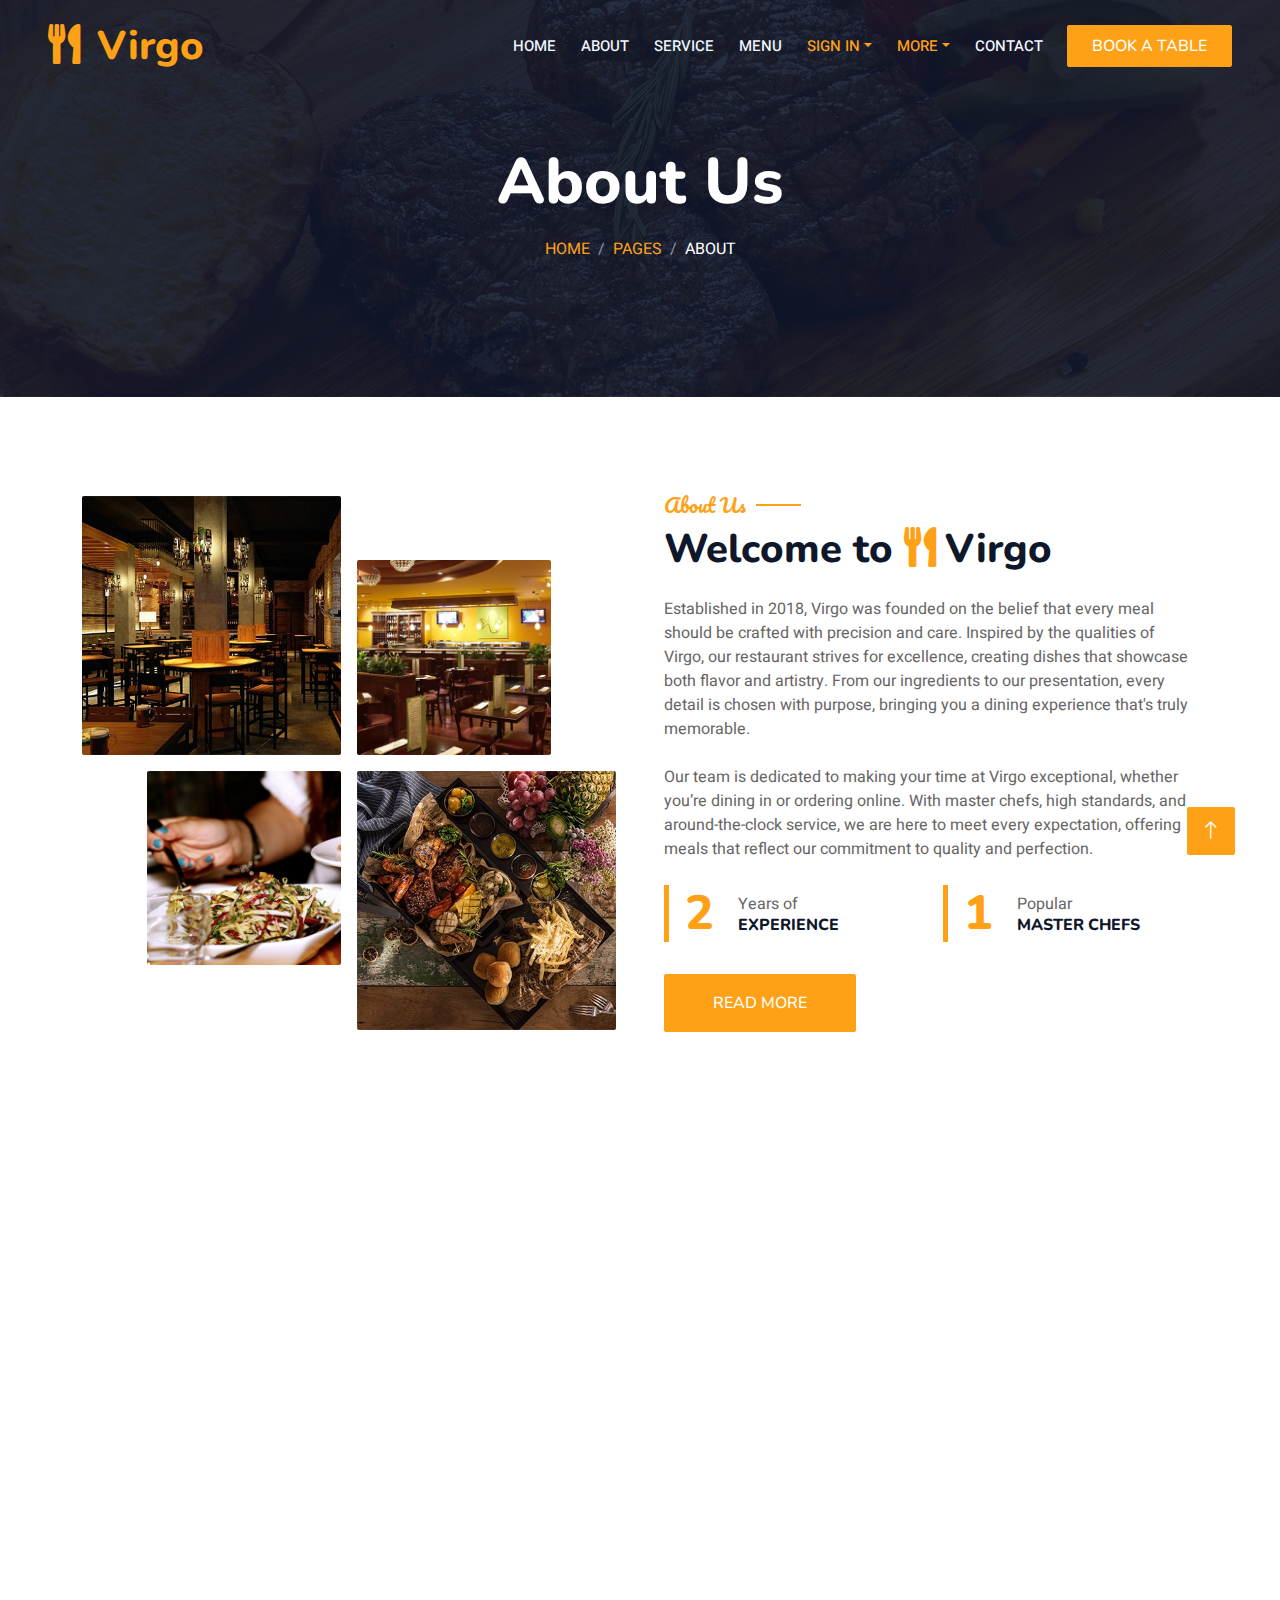
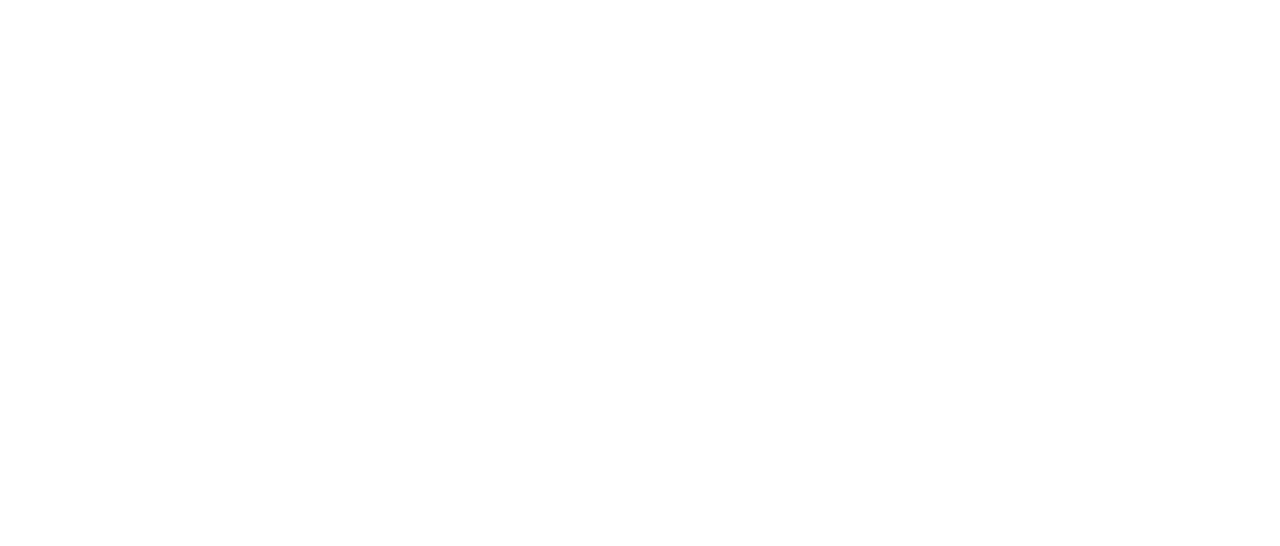
<file: about.html>
<!DOCTYPE html>
<html lang="en">

<head>
    <meta charset="utf-8">
    <title>Virgo - Bootstrap Restaurant Template</title>
    <meta content="width=device-width, initial-scale=1.0" name="viewport">
    <meta content="" name="keywords">
    <meta content="" name="description">

    <!-- Favicon -->
    <link href="img/favicon.ico" rel="icon">

    <!-- Google Web Fonts -->
    <link rel="preconnect" href="https://fonts.googleapis.com">
    <link rel="preconnect" href="https://fonts.gstatic.com" crossorigin>
    <link href="https://fonts.googleapis.com/css2?family=Heebo:wght@400;500;600&family=Nunito:wght@600;700;800&family=Pacifico&display=swap" rel="stylesheet">

    <!-- Icon Font Stylesheet -->
    <link href="https://cdnjs.cloudflare.com/ajax/libs/font-awesome/5.10.0/css/all.min.css" rel="stylesheet">
    <link href="https://cdn.jsdelivr.net/npm/bootstrap-icons@1.4.1/font/bootstrap-icons.css" rel="stylesheet">

    <!-- Libraries Stylesheet -->
    <link href="lib/animate/animate.min.css" rel="stylesheet">
    <link href="lib/owlcarousel/assets/owl.carousel.min.css" rel="stylesheet">
    <link href="lib/tempusdominus/css/tempusdominus-bootstrap-4.min.css" rel="stylesheet" />

    <!-- Customized Bootstrap Stylesheet -->
    <link href="css/bootstrap.min.css" rel="stylesheet">

    <!-- Template Stylesheet -->
    <link href="css/style.css" rel="stylesheet">
</head>

<body>
    <div class="container-xxl bg-white p-0">
        <!-- Spinner Start -->
        <div id="spinner" class="show bg-white position-fixed translate-middle w-100 vh-100 top-50 start-50 d-flex align-items-center justify-content-center">
            <div class="spinner-border text-primary" style="width: 3rem; height: 3rem;" role="status">
                <span class="sr-only">Loading...</span>
            </div>
        </div>
        <!-- Spinner End -->


        <!-- Navbar & Hero Start -->
        <div class="container-xxl position-relative p-0">
            <nav class="navbar navbar-expand-lg navbar-dark bg-dark px-4 px-lg-5 py-3 py-lg-0">
                <a href="index.html" class="navbar-brand p-0">
                    <h1 class="text-primary m-0"><i class="fa fa-utensils me-3"></i>Virgo</h1>
                    <!-- <img src="img/logo.png" alt="Logo"> -->
                </a>
                <button class="navbar-toggler" type="button" data-bs-toggle="collapse" data-bs-target="#navbarCollapse">
                    <span class="fa fa-bars"></span>
                </button>
                <div class="collapse navbar-collapse" id="navbarCollapse">
                    <div class="navbar-nav ms-auto py-0 pe-4">
                        <a href="index.html" class="nav-item nav-link">Home</a>
                        <a href="about.html" class="nav-item nav-link">About</a>
                        <a href="service.html" class="nav-item nav-link">Service</a>
                        <a href="menu.html" class="nav-item nav-link">Menu</a>
                        <div class="nav-item dropdown">
                            <a href="#" class="nav-link dropdown-toggle active" data-bs-toggle="dropdown">Sign In</a>
                            <div class="dropdown-menu m-0">
                                <a href="sign-in.html" class="dropdown-item active">Sign In</a>
                                <a href="sign-up.html" class="dropdown-item">Sign Up</a>
                            </div>
                        </div>
                        <div class="nav-item dropdown">
                            <a href="#" class="nav-link dropdown-toggle active" data-bs-toggle="dropdown">More</a>
                            <div class="dropdown-menu m-0">
                                <a href="booking.html" class="dropdown-item active">Booking</a>
                                <a href="team.html" class="dropdown-item">Our Team</a>
                                <a href="testimonial.html" class="dropdown-item">Testimonial</a>
                            </div>
                        </div>
                        <a href="contact.html" class="nav-item nav-link">Contact</a>
                    </div>
                    <a href="booking.html" class="btn btn-primary py-2 px-4">Book A Table</a>
                </div>
            </nav>

            <div class="container-xxl py-5 bg-dark hero-header mb-5">
                <div class="container text-center my-5 pt-5 pb-4">
                    <h1 class="display-3 text-white mb-3 animated slideInDown">About Us</h1>
                    <nav aria-label="breadcrumb">
                        <ol class="breadcrumb justify-content-center text-uppercase">
                            <li class="breadcrumb-item"><a href="#">Home</a></li>
                            <li class="breadcrumb-item"><a href="#">Pages</a></li>
                            <li class="breadcrumb-item text-white active" aria-current="page">About</li>
                        </ol>
                    </nav>
                </div>
            </div>
        </div>
        <!-- Navbar & Hero End -->


        <!-- About Start -->
        <div class="container-xxl py-5">
            <div class="container">
                <div class="row g-5 align-items-center">
                    <div class="col-lg-6">
                        <div class="row g-3">
                            <div class="col-6 text-start">
                                <img class="img-fluid rounded w-100 wow zoomIn" data-wow-delay="0.1s" src="img/about-1.jpg">
                            </div>
                            <div class="col-6 text-start">
                                <img class="img-fluid rounded w-75 wow zoomIn" data-wow-delay="0.3s" src="img/about-2.jpg" style="margin-top: 25%;">
                            </div>
                            <div class="col-6 text-end">
                                <img class="img-fluid rounded w-75 wow zoomIn" data-wow-delay="0.5s" src="img/about-3.jpg">
                            </div>
                            <div class="col-6 text-end">
                                <img class="img-fluid rounded w-100 wow zoomIn" data-wow-delay="0.7s" src="img/about-4.jpg">
                            </div>
                        </div>
                    </div>
                    <div class="col-lg-6">
                        <h5 class="section-title ff-secondary text-start text-primary fw-normal">About Us</h5>
                        <h1 class="mb-4">Welcome to <i class="fa fa-utensils text-primary me-2"></i>Virgo</h1>
                        <p class="mb-4">Established in 2018, Virgo was founded on the belief that every meal should be crafted with precision and care. Inspired by the qualities of Virgo, our restaurant strives for excellence, creating dishes that showcase both flavor and artistry. From our ingredients to our presentation, every detail is chosen with purpose, bringing you a dining experience that's truly memorable.</p>
                        <p class="mb-4">Our team is dedicated to making your time at Virgo exceptional, whether you’re dining in or ordering online. With master chefs, high standards, and around-the-clock service, we are here to meet every expectation, offering meals that reflect our commitment to quality and perfection.</p>
                        <div class="row g-4 mb-4">
                            <div class="col-sm-6">
                                <div class="d-flex align-items-center border-start border-5 border-primary px-3">
                                    <h1 class="flex-shrink-0 display-5 text-primary mb-0" data-toggle="counter-up">6</h1>
                                    <div class="ps-4">
                                        <p class="mb-0">Years of</p>
                                        <h6 class="text-uppercase mb-0">Experience</h6>
                                    </div>
                                </div>
                            </div>
                            <div class="col-sm-6">
                                <div class="d-flex align-items-center border-start border-5 border-primary px-3">
                                    <h1 class="flex-shrink-0 display-5 text-primary mb-0" data-toggle="counter-up">3</h1>
                                    <div class="ps-4">
                                        <p class="mb-0">Popular</p>
                                        <h6 class="text-uppercase mb-0">Master Chefs</h6>
                                    </div>
                                </div>
                            </div>
                        </div>
                        <a class="btn btn-primary py-3 px-5 mt-2" href="">Read More</a>
                    </div>
                </div>
            </div>
        </div>
        <!-- About End -->


        <!-- Team Start -->
        <div class="container-xxl pt-5 pb-3">
            <div class="container">
                <div class="text-center wow fadeInUp" data-wow-delay="0.1s">
                    <h5 class="section-title ff-secondary text-center text-primary fw-normal">Team Members</h5>
                    <h1 class="mb-5">Our Master Chefs</h1>
                </div>
                <div class="row g-4">
                    <div class="col-lg-3 col-md-6 wow fadeInUp" data-wow-delay="0.1s">
                        <div class="team-item text-center rounded overflow-hidden">
                            <div class="rounded-circle overflow-hidden m-4">
                                <img class="img-fluid" src="img/team-1.jpg" alt="">
                            </div>
                            <h5 class="mb-0">Full Name</h5>
                            <small>Designation</small>
                            <div class="d-flex justify-content-center mt-3">
                                <a class="btn btn-square btn-primary mx-1" href=""><i class="fab fa-facebook-f"></i></a>
                                <a class="btn btn-square btn-primary mx-1" href=""><i class="fab fa-twitter"></i></a>
                                <a class="btn btn-square btn-primary mx-1" href=""><i class="fab fa-instagram"></i></a>
                            </div>
                        </div>
                    </div>
                    <div class="col-lg-3 col-md-6 wow fadeInUp" data-wow-delay="0.3s">
                        <div class="team-item text-center rounded overflow-hidden">
                            <div class="rounded-circle overflow-hidden m-4">
                                <img class="img-fluid" src="img/team-2.jpg" alt="">
                            </div>
                            <h5 class="mb-0">Full Name</h5>
                            <small>Designation</small>
                            <div class="d-flex justify-content-center mt-3">
                                <a class="btn btn-square btn-primary mx-1" href=""><i class="fab fa-facebook-f"></i></a>
                                <a class="btn btn-square btn-primary mx-1" href=""><i class="fab fa-twitter"></i></a>
                                <a class="btn btn-square btn-primary mx-1" href=""><i class="fab fa-instagram"></i></a>
                            </div>
                        </div>
                    </div>
                    <div class="col-lg-3 col-md-6 wow fadeInUp" data-wow-delay="0.5s">
                        <div class="team-item text-center rounded overflow-hidden">
                            <div class="rounded-circle overflow-hidden m-4">
                                <img class="img-fluid" src="img/team-3.jpg" alt="">
                            </div>
                            <h5 class="mb-0">Full Name</h5>
                            <small>Designation</small>
                            <div class="d-flex justify-content-center mt-3">
                                <a class="btn btn-square btn-primary mx-1" href=""><i class="fab fa-facebook-f"></i></a>
                                <a class="btn btn-square btn-primary mx-1" href=""><i class="fab fa-twitter"></i></a>
                                <a class="btn btn-square btn-primary mx-1" href=""><i class="fab fa-instagram"></i></a>
                            </div>
                        </div>
                    </div>
                </div>
            </div>
        </div>
        <!-- Team End -->
        

        <!-- Footer Start -->
        <div class="container-fluid bg-dark text-light footer pt-5 mt-5 wow fadeIn" data-wow-delay="0.1s">
            <div class="container py-5">
                <div class="row g-5">
                    <div class="col-lg-3 col-md-6">
                        <h4 class="section-title ff-secondary text-start text-primary fw-normal mb-4">Company</h4>
                        <a class="btn btn-link" href="">About Us</a>
                        <a class="btn btn-link" href="">Contact Us</a>
                        <a class="btn btn-link" href="">Reservation</a>
                        <a class="btn btn-link" href="">Privacy Policy</a>
                        <a class="btn btn-link" href="">Terms & Condition</a>
                    </div>
                    <div class="col-lg-3 col-md-6">
                        <h4 class="section-title ff-secondary text-start text-primary fw-normal mb-4">Contact</h4>
                        <p class="mb-2"><i class="fa fa-map-marker-alt me-3"></i>123 Street, New York, USA</p>
                        <p class="mb-2"><i class="fa fa-phone-alt me-3"></i>+012 345 67890</p>
                        <p class="mb-2"><i class="fa fa-envelope me-3"></i>info@example.com</p>
                        <div class="d-flex pt-2">
                            <a class="btn btn-outline-light btn-social" href=""><i class="fab fa-twitter"></i></a>
                            <a class="btn btn-outline-light btn-social" href=""><i class="fab fa-facebook-f"></i></a>
                            <a class="btn btn-outline-light btn-social" href=""><i class="fab fa-youtube"></i></a>
                            <a class="btn btn-outline-light btn-social" href=""><i class="fab fa-linkedin-in"></i></a>
                        </div>
                    </div>
                    <div class="col-lg-3 col-md-6">
                        <h4 class="section-title ff-secondary text-start text-primary fw-normal mb-4">Opening</h4>
                        <h5 class="text-light fw-normal">Monday - Saturday</h5>
                        <p>09AM - 09PM</p>
                        <h5 class="text-light fw-normal">Sunday</h5>
                        <p>10AM - 08PM</p>
                    </div>
                    <div class="col-lg-3 col-md-6">
                        <h4 class="section-title ff-secondary text-start text-primary fw-normal mb-4">Newsletter</h4>
                        <p>Dolor amet sit justo amet elitr clita ipsum elitr est.</p>
                        <div class="position-relative mx-auto" style="max-width: 400px;">
                            <input class="form-control border-primary w-100 py-3 ps-4 pe-5" type="text" placeholder="Your email">
                            <button type="button" class="btn btn-primary py-2 position-absolute top-0 end-0 mt-2 me-2">SignUp</button>
                        </div>
                    </div>
                </div>
            </div>
            <div class="container">
                <div class="copyright">
                    <div class="row">
                        <div class="col-md-6 text-center text-md-start mb-3 mb-md-0">
                            &copy; <a class="border-bottom" href="#">Your Site Name</a>, All Right Reserved. 
							
							<!--/*** This template is free as long as you keep the footer author’s credit link/attribution link/backlink. If you'd like to use the template without the footer author’s credit link/attribution link/backlink, you can purchase the Credit Removal License from "https://htmlcodex.com/credit-removal". Thank you for your support. ***/-->
							Designed By <a class="border-bottom" href="https://htmlcodex.com">HTML Codex</a><br><br>
                            Distributed By <a class="border-bottom" href="https://themewagon.com" target="_blank">ThemeWagon</a>
                        </div>
                        <div class="col-md-6 text-center text-md-end">
                            <div class="footer-menu">
                                <a href="">Home</a>
                                <a href="">Cookies</a>
                                <a href="">Help</a>
                                <a href="">FQAs</a>
                            </div>
                        </div>
                    </div>
                </div>
            </div>
        </div>
        <!-- Footer End -->


        <!-- Back to Top -->
        <a href="#" class="btn btn-lg btn-primary btn-lg-square back-to-top"><i class="bi bi-arrow-up"></i></a>
    </div>

    <!-- JavaScript Libraries -->
    <script src="https://code.jquery.com/jquery-3.4.1.min.js"></script>
    <script src="https://cdn.jsdelivr.net/npm/bootstrap@5.0.0/dist/js/bootstrap.bundle.min.js"></script>
    <script src="lib/wow/wow.min.js"></script>
    <script src="lib/easing/easing.min.js"></script>
    <script src="lib/waypoints/waypoints.min.js"></script>
    <script src="lib/counterup/counterup.min.js"></script>
    <script src="lib/owlcarousel/owl.carousel.min.js"></script>
    <script src="lib/tempusdominus/js/moment.min.js"></script>
    <script src="lib/tempusdominus/js/moment-timezone.min.js"></script>
    <script src="lib/tempusdominus/js/tempusdominus-bootstrap-4.min.js"></script>

    <!-- Template Javascript -->
    <script src="js/main.js"></script>
</body>

</html>
</file>
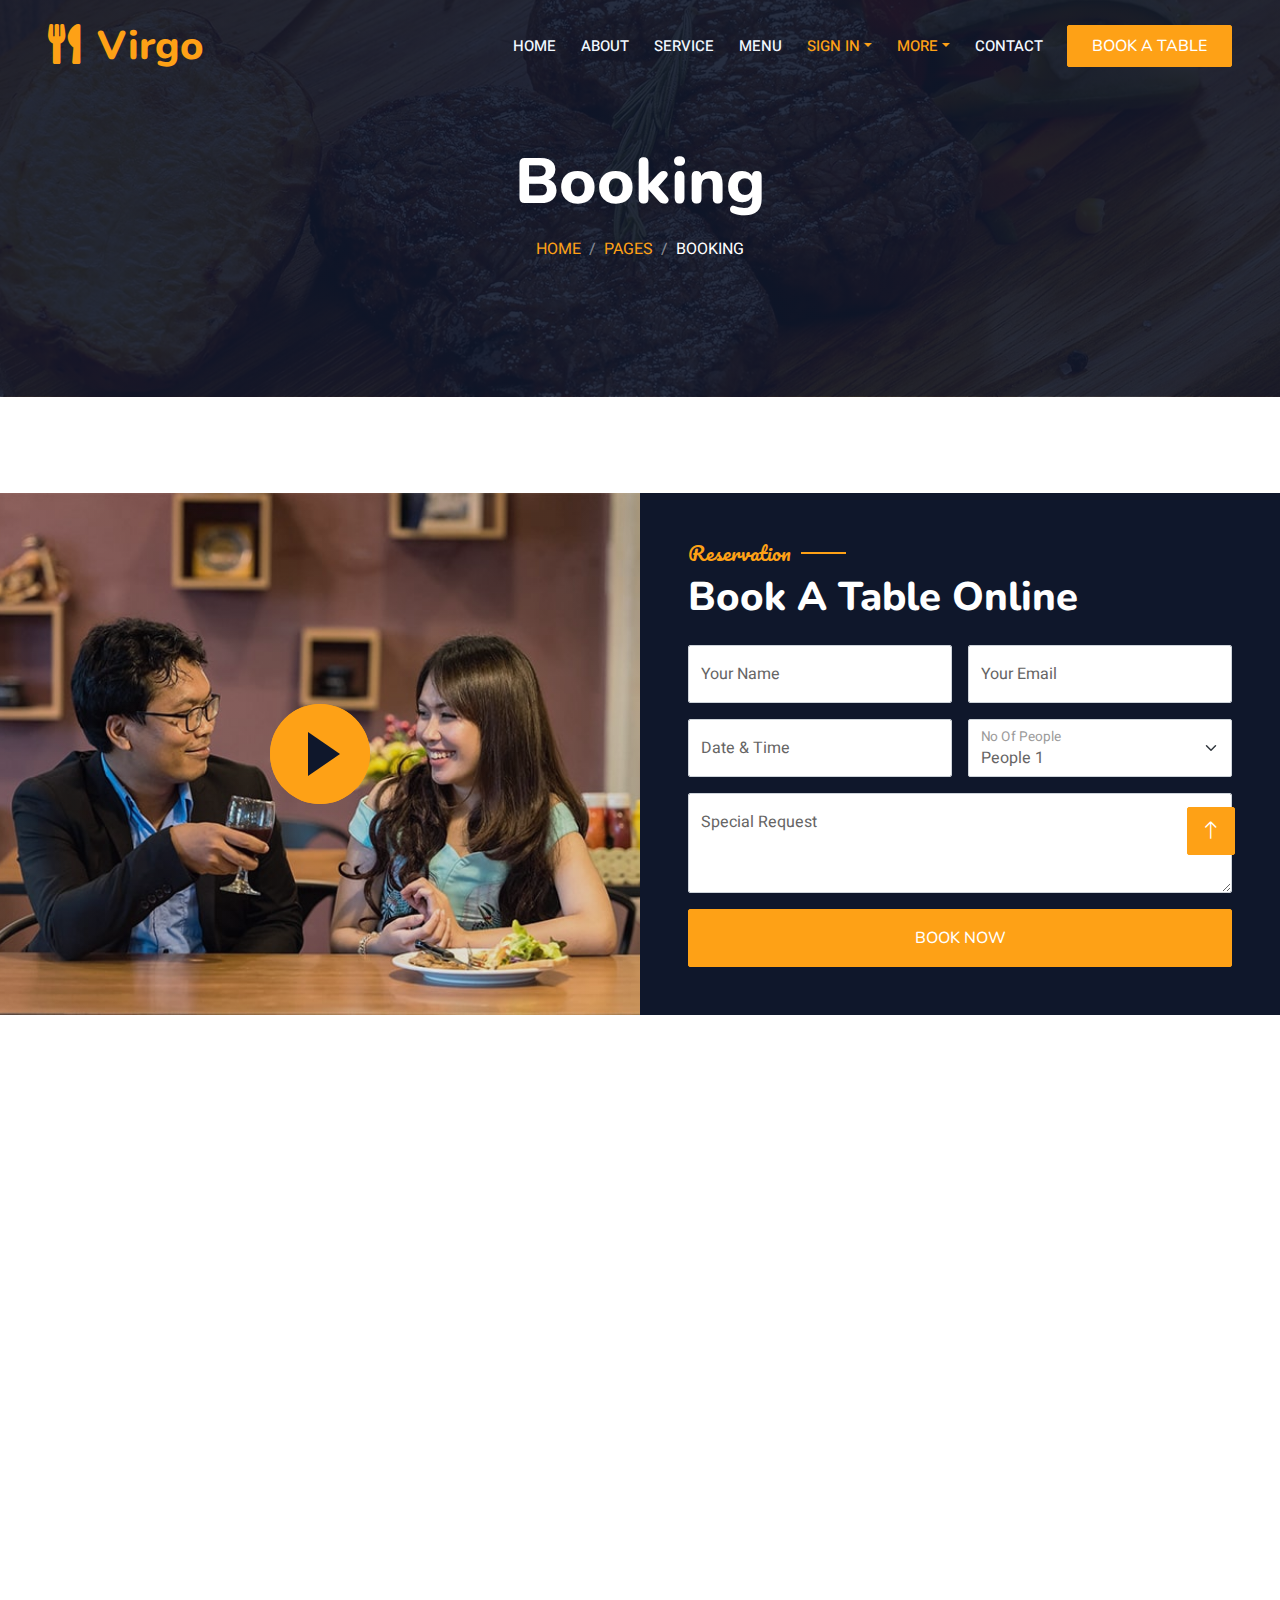
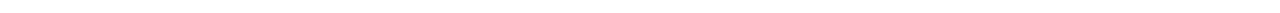
<file: booking.html>
<!DOCTYPE html>
<html lang="en">

<head>
    <meta charset="utf-8">
    <title>Virgo - Bootstrap Restaurant Template</title>
    <meta content="width=device-width, initial-scale=1.0" name="viewport">
    <meta content="" name="keywords">
    <meta content="" name="description">

    <!-- Favicon -->
    <link href="img/favicon.ico" rel="icon">

    <!-- Google Web Fonts -->
    <link rel="preconnect" href="https://fonts.googleapis.com">
    <link rel="preconnect" href="https://fonts.gstatic.com" crossorigin>
    <link href="https://fonts.googleapis.com/css2?family=Heebo:wght@400;500;600&family=Nunito:wght@600;700;800&family=Pacifico&display=swap" rel="stylesheet">

    <!-- Icon Font Stylesheet -->
    <link href="https://cdnjs.cloudflare.com/ajax/libs/font-awesome/5.10.0/css/all.min.css" rel="stylesheet">
    <link href="https://cdn.jsdelivr.net/npm/bootstrap-icons@1.4.1/font/bootstrap-icons.css" rel="stylesheet">

    <!-- Libraries Stylesheet -->
    <link href="lib/animate/animate.min.css" rel="stylesheet">
    <link href="lib/owlcarousel/assets/owl.carousel.min.css" rel="stylesheet">
    <link href="lib/tempusdominus/css/tempusdominus-bootstrap-4.min.css" rel="stylesheet" />

    <!-- Customized Bootstrap Stylesheet -->
    <link href="css/bootstrap.min.css" rel="stylesheet">

    <!-- Template Stylesheet -->
    <link href="css/style.css" rel="stylesheet">
</head>

<body>
    <div class="container-xxl bg-white p-0">
        <!-- Spinner Start -->
        <div id="spinner" class="show bg-white position-fixed translate-middle w-100 vh-100 top-50 start-50 d-flex align-items-center justify-content-center">
            <div class="spinner-border text-primary" style="width: 3rem; height: 3rem;" role="status">
                <span class="sr-only">Loading...</span>
            </div>
        </div>
        <!-- Spinner End -->


        <!-- Navbar & Hero Start -->
        <div class="container-xxl position-relative p-0">
            <nav class="navbar navbar-expand-lg navbar-dark bg-dark px-4 px-lg-5 py-3 py-lg-0">
                <a href="index.html" class="navbar-brand p-0">
                    <h1 class="text-primary m-0"><i class="fa fa-utensils me-3"></i>Virgo</h1>
                    <!-- <img src="img/logo.png" alt="Logo"> -->
                </a>
                <button class="navbar-toggler" type="button" data-bs-toggle="collapse" data-bs-target="#navbarCollapse">
                    <span class="fa fa-bars"></span>
                </button>
                <div class="collapse navbar-collapse" id="navbarCollapse">
                    <div class="navbar-nav ms-auto py-0 pe-4">
                        <a href="index.html" class="nav-item nav-link">Home</a>
                        <a href="about.html" class="nav-item nav-link">About</a>
                        <a href="service.html" class="nav-item nav-link">Service</a>
                        <a href="menu.html" class="nav-item nav-link">Menu</a>
                        <div class="nav-item dropdown">
                            <a href="#" class="nav-link dropdown-toggle active" data-bs-toggle="dropdown">Sign In</a>
                            <div class="dropdown-menu m-0">
                                <a href="sign-in.html" class="dropdown-item active">Sign In</a>
                                <a href="sign-up.html" class="dropdown-item">Sign Up</a>
                            </div>
                        </div>
                        <div class="nav-item dropdown">
                            <a href="#" class="nav-link dropdown-toggle active" data-bs-toggle="dropdown">More</a>
                            <div class="dropdown-menu m-0">
                                <a href="booking.html" class="dropdown-item active">Booking</a>
                                <a href="team.html" class="dropdown-item">Our Team</a>
                                <a href="testimonial.html" class="dropdown-item">Testimonial</a>
                            </div>
                        </div>
                        <a href="contact.html" class="nav-item nav-link">Contact</a>
                    </div>
                    <a href="booking.html" class="btn btn-primary py-2 px-4">Book A Table</a>
                </div>
            </nav>

            <div class="container-xxl py-5 bg-dark hero-header mb-5">
                <div class="container text-center my-5 pt-5 pb-4">
                    <h1 class="display-3 text-white mb-3 animated slideInDown">Booking</h1>
                    <nav aria-label="breadcrumb">
                        <ol class="breadcrumb justify-content-center text-uppercase">
                            <li class="breadcrumb-item"><a href="#">Home</a></li>
                            <li class="breadcrumb-item"><a href="#">Pages</a></li>
                            <li class="breadcrumb-item text-white active" aria-current="page">Booking</li>
                        </ol>
                    </nav>
                </div>
            </div>
        </div>
        <!-- Navbar & Hero End -->


        <!-- Reservation Start -->
        <div class="container-xxl py-5 px-0 wow fadeInUp" data-wow-delay="0.1s">
            <div class="row g-0">
                <div class="col-md-6">
                    <div class="video">
                        <button type="button" class="btn-play" data-bs-toggle="modal" data-src="https://www.youtube.com/embed/DWRcNpR6Kdc" data-bs-target="#videoModal">
                            <span></span>
                        </button>
                    </div>
                </div>
                <div class="col-md-6 bg-dark d-flex align-items-center">
                    <div class="p-5 wow fadeInUp" data-wow-delay="0.2s">
                        <h5 class="section-title ff-secondary text-start text-primary fw-normal">Reservation</h5>
                        <h1 class="text-white mb-4">Book A Table Online</h1>
                        <form>
                            <div class="row g-3">
                                <div class="col-md-6">
                                    <div class="form-floating">
                                        <input type="text" class="form-control" id="name" placeholder="Your Name">
                                        <label for="name">Your Name</label>
                                    </div>
                                </div>
                                <div class="col-md-6">
                                    <div class="form-floating">
                                        <input type="email" class="form-control" id="email" placeholder="Your Email">
                                        <label for="email">Your Email</label>
                                    </div>
                                </div>
                                <div class="col-md-6">
                                    <div class="form-floating date" id="date3" data-target-input="nearest">
                                        <input type="text" class="form-control datetimepicker-input" id="datetime" placeholder="Date & Time" data-target="#date3" data-toggle="datetimepicker" />
                                        <label for="datetime">Date & Time</label>
                                    </div>
                                </div>
                                <div class="col-md-6">
                                    <div class="form-floating">
                                        <select class="form-select" id="select1">
                                          <option value="1">People 1</option>
                                          <option value="2">People 2</option>
                                          <option value="3">People 3</option>
                                        </select>
                                        <label for="select1">No Of People</label>
                                      </div>
                                </div>
                                <div class="col-12">
                                    <div class="form-floating">
                                        <textarea class="form-control" placeholder="Special Request" id="message" style="height: 100px"></textarea>
                                        <label for="message">Special Request</label>
                                    </div>
                                </div>
                                <div class="col-12">
                                    <button class="btn btn-primary w-100 py-3" type="submit">Book Now</button>
                                </div>
                            </div>
                        </form>
                    </div>
                </div>
            </div>
        </div>

        <div class="modal fade" id="videoModal" tabindex="-1" aria-labelledby="exampleModalLabel" aria-hidden="true">
            <div class="modal-dialog">
                <div class="modal-content rounded-0">
                    <div class="modal-header">
                        <h5 class="modal-title" id="exampleModalLabel">Youtube Video</h5>
                        <button type="button" class="btn-close" data-bs-dismiss="modal" aria-label="Close"></button>
                    </div>
                    <div class="modal-body">
                        <!-- 16:9 aspect ratio -->
                        <div class="ratio ratio-16x9">
                            <iframe class="embed-responsive-item" src="" id="video" allowfullscreen allowscriptaccess="always"
                                allow="autoplay"></iframe>
                        </div>
                    </div>
                </div>
            </div>
        </div>
        <!-- Reservation Start -->
        

        <!-- Footer Start -->
        <div class="container-fluid bg-dark text-light footer pt-5 mt-5 wow fadeIn" data-wow-delay="0.1s">
            <div class="container py-5">
                <div class="row g-5">
                    <div class="col-lg-3 col-md-6">
                        <h4 class="section-title ff-secondary text-start text-primary fw-normal mb-4">Company</h4>
                        <a class="btn btn-link" href="">About Us</a>
                        <a class="btn btn-link" href="">Contact Us</a>
                        <a class="btn btn-link" href="">Reservation</a>
                        <a class="btn btn-link" href="">Privacy Policy</a>
                        <a class="btn btn-link" href="">Terms & Condition</a>
                    </div>
                    <div class="col-lg-3 col-md-6">
                        <h4 class="section-title ff-secondary text-start text-primary fw-normal mb-4">Contact</h4>
                        <p class="mb-2"><i class="fa fa-map-marker-alt me-3"></i>Lưu Hữu Phước Tân Lập, Đông Hoà, Dĩ An, Bình Dương, Việt Nam</p>
                        <p class="mb-2"><i class="fa fa-phone-alt me-3"></i>+012 345 67890</p>
                        <p class="mb-2"><i class="fa fa-envelope me-3"></i>general@virgo.com</p>
                        <div class="d-flex pt-2">
                            <a class="btn btn-outline-light btn-social" href=""><i class="fab fa-twitter"></i></a>
                            <a class="btn btn-outline-light btn-social" href=""><i class="fab fa-facebook-f"></i></a>
                            <a class="btn btn-outline-light btn-social" href=""><i class="fab fa-youtube"></i></a>
                            <a class="btn btn-outline-light btn-social" href=""><i class="fab fa-linkedin-in"></i></a>
                        </div>
                    </div>
                    <div class="col-lg-3 col-md-6">
                        <h4 class="section-title ff-secondary text-start text-primary fw-normal mb-4">Opening</h4>
                        <h5 class="text-light fw-normal">Monday - Saturday</h5>
                        <p>09AM - 09PM</p>
                        <h5 class="text-light fw-normal">Sunday</h5>
                        <p>10AM - 08PM</p>
                    </div>
                    <div class="col-lg-3 col-md-6">
                        <h4 class="section-title ff-secondary text-start text-primary fw-normal mb-4">Newsletter</h4>
                        <p>Join our newsletter for exclusive offers, seasonal updates, and a taste of Virgo perfection!</p>
                        <div class="position-relative mx-auto" style="max-width: 400px;">
                            <input class="form-control border-primary w-100 py-3 ps-4 pe-5" type="text" placeholder="Your email">
                            <button type="button" class="btn btn-primary py-2 position-absolute top-0 end-0 mt-2 me-2">SignUp</button>
                        </div>
                    </div>
                </div>
            </div>
            <div class="container">
                <div class="copyright">
                    <div class="row">
                        <div class="col-md-6 text-center text-md-start mb-3 mb-md-0">
                            &copy; <a class="border-bottom" href="#">Virgo</a>, All Right Reserved. 
							
							<!--/*** This template is free as long as you keep the footer author's credit link/attribution link/backlink. If you'd like to use the template without the footer author's credit link/attribution link/backlink, you can purchase the Credit Removal License from "https://htmlcodex.com/credit-removal". Thank you for your support. ***/-->
							Designed By <a class="border-bottom" href="https://htmlcodex.com">HTML Codex</a><br><br>
                            Distributed By <a class="border-bottom" href="https://themewagon.com" target="_blank">ThemeWagon</a>
                        </div>
                        <div class="col-md-6 text-center text-md-end">
                            <div class="footer-menu">
                                <a href="">Home</a>
                                <a href="">Cookies</a>
                                <a href="">Help</a>
                                <a href="">FQAs</a>
                            </div>
                        </div>
                    </div>
                </div>
            </div>
        </div>
        <!-- Footer End -->


        <!-- Back to Top -->
        <a href="#" class="btn btn-lg btn-primary btn-lg-square back-to-top"><i class="bi bi-arrow-up"></i></a>
    </div>

    <!-- JavaScript Libraries -->
    <script src="https://code.jquery.com/jquery-3.4.1.min.js"></script>
    <script src="https://cdn.jsdelivr.net/npm/bootstrap@5.0.0/dist/js/bootstrap.bundle.min.js"></script>
    <script src="lib/wow/wow.min.js"></script>
    <script src="lib/easing/easing.min.js"></script>
    <script src="lib/waypoints/waypoints.min.js"></script>
    <script src="lib/counterup/counterup.min.js"></script>
    <script src="lib/owlcarousel/owl.carousel.min.js"></script>
    <script src="lib/tempusdominus/js/moment.min.js"></script>
    <script src="lib/tempusdominus/js/moment-timezone.min.js"></script>
    <script src="lib/tempusdominus/js/tempusdominus-bootstrap-4.min.js"></script>

    <!-- Template Javascript -->
    <script src="js/main.js"></script>
</body>

</html>
</file>
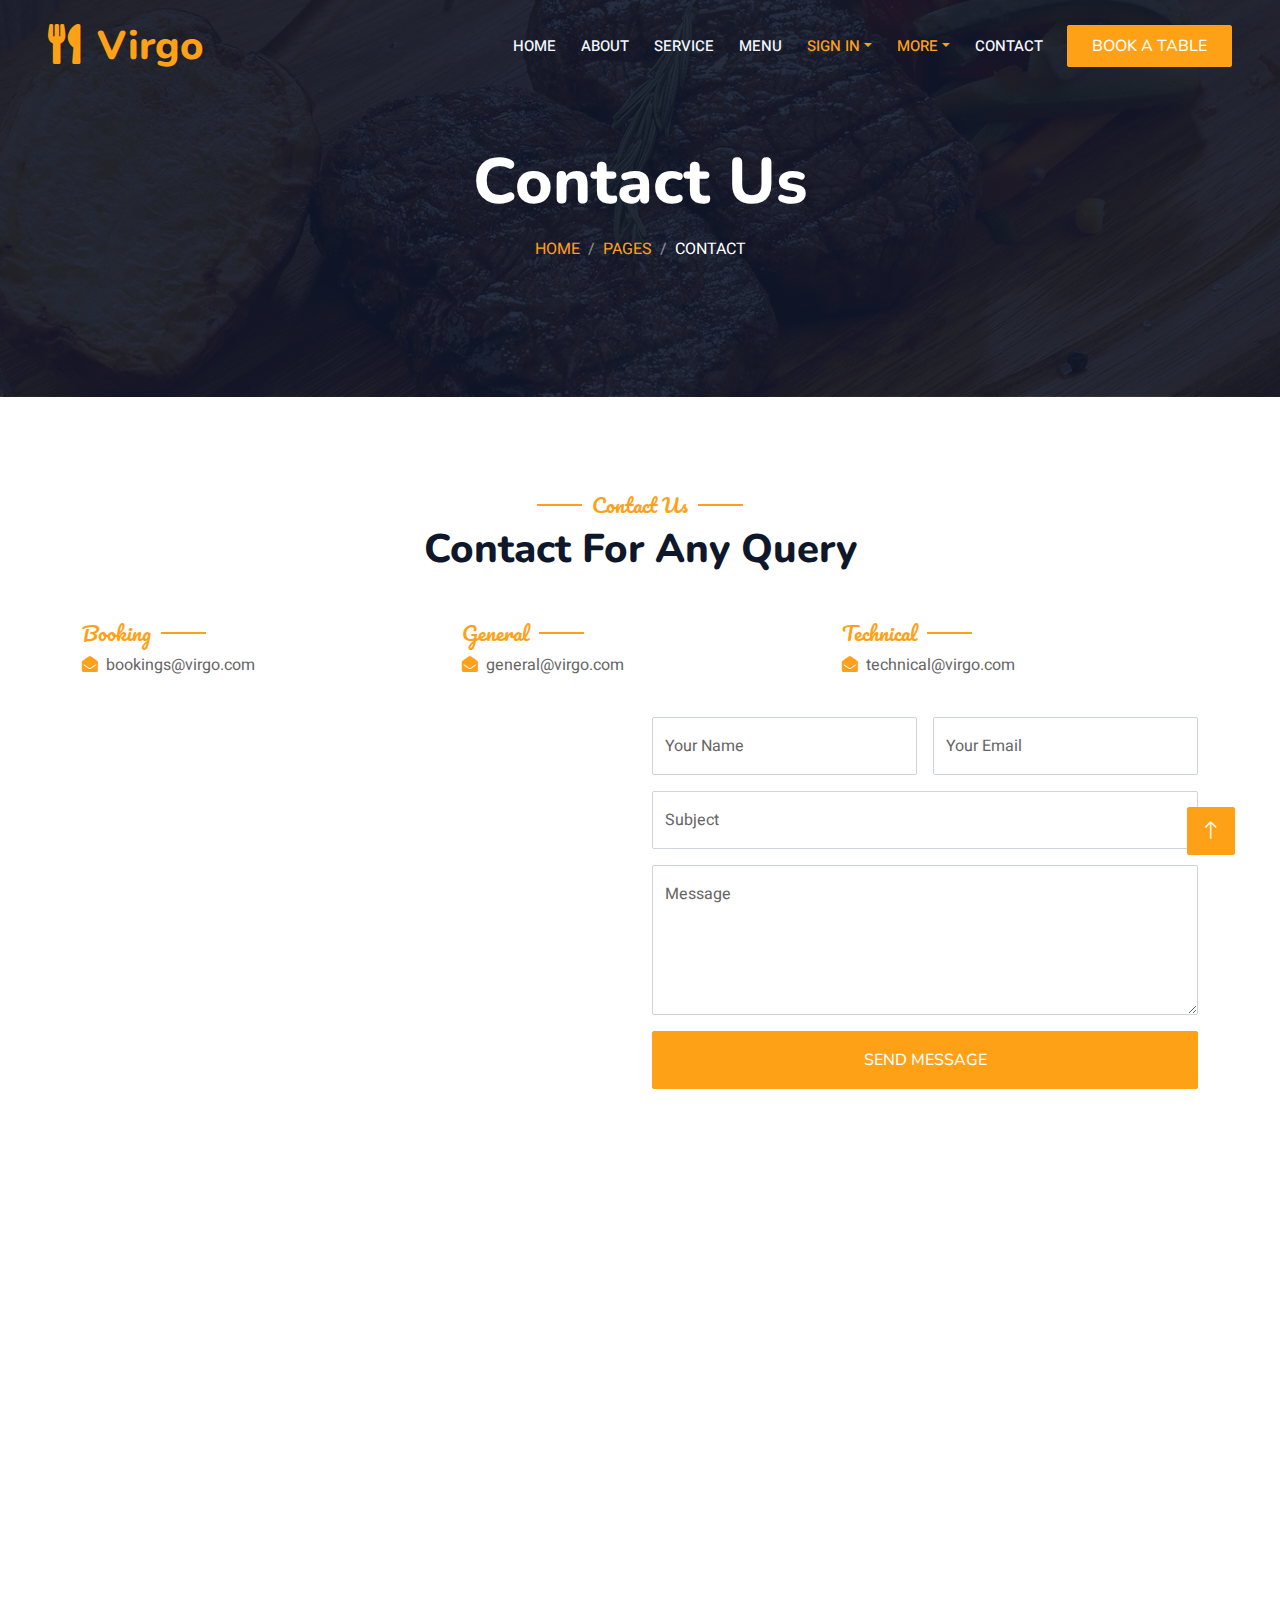
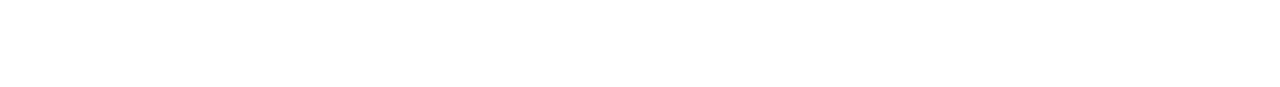
<file: contact.html>
<!DOCTYPE html>
<html lang="en">

<head>
    <meta charset="utf-8">
    <title>Virgo - Bootstrap Restaurant Template</title>
    <meta content="width=device-width, initial-scale=1.0" name="viewport">
    <meta content="" name="keywords">
    <meta content="" name="description">

    <!-- Favicon -->
    <link href="img/favicon.ico" rel="icon">

    <!-- Google Web Fonts -->
    <link rel="preconnect" href="https://fonts.googleapis.com">
    <link rel="preconnect" href="https://fonts.gstatic.com" crossorigin>
    <link href="https://fonts.googleapis.com/css2?family=Heebo:wght@400;500;600&family=Nunito:wght@600;700;800&family=Pacifico&display=swap" rel="stylesheet">

    <!-- Icon Font Stylesheet -->
    <link href="https://cdnjs.cloudflare.com/ajax/libs/font-awesome/5.10.0/css/all.min.css" rel="stylesheet">
    <link href="https://cdn.jsdelivr.net/npm/bootstrap-icons@1.4.1/font/bootstrap-icons.css" rel="stylesheet">

    <!-- Libraries Stylesheet -->
    <link href="lib/animate/animate.min.css" rel="stylesheet">
    <link href="lib/owlcarousel/assets/owl.carousel.min.css" rel="stylesheet">
    <link href="lib/tempusdominus/css/tempusdominus-bootstrap-4.min.css" rel="stylesheet" />

    <!-- Customized Bootstrap Stylesheet -->
    <link href="css/bootstrap.min.css" rel="stylesheet">

    <!-- Template Stylesheet -->
    <link href="css/style.css" rel="stylesheet">
</head>

<body>
    <div class="container-xxl bg-white p-0">
        <!-- Spinner Start -->
        <div id="spinner" class="show bg-white position-fixed translate-middle w-100 vh-100 top-50 start-50 d-flex align-items-center justify-content-center">
            <div class="spinner-border text-primary" style="width: 3rem; height: 3rem;" role="status">
                <span class="sr-only">Loading...</span>
            </div>
        </div>
        <!-- Spinner End -->


        <!-- Navbar & Hero Start -->
        <div class="container-xxl position-relative p-0">
            <nav class="navbar navbar-expand-lg navbar-dark bg-dark px-4 px-lg-5 py-3 py-lg-0">
                <a href="index.html" class="navbar-brand p-0">
                    <h1 class="text-primary m-0"><i class="fa fa-utensils me-3"></i>Virgo</h1>
                    <!-- <img src="img/logo.png" alt="Logo"> -->
                </a>
                <button class="navbar-toggler" type="button" data-bs-toggle="collapse" data-bs-target="#navbarCollapse">
                    <span class="fa fa-bars"></span>
                </button>
                <div class="collapse navbar-collapse" id="navbarCollapse">
                    <div class="navbar-nav ms-auto py-0 pe-4">
                        <a href="index.html" class="nav-item nav-link">Home</a>
                        <a href="about.html" class="nav-item nav-link">About</a>
                        <a href="service.html" class="nav-item nav-link">Service</a>
                        <a href="menu.html" class="nav-item nav-link">Menu</a>
                        <div class="nav-item dropdown">
                            <a href="#" class="nav-link dropdown-toggle active" data-bs-toggle="dropdown">Sign In</a>
                            <div class="dropdown-menu m-0">
                                <a href="sign-in.html" class="dropdown-item active">Sign In</a>
                                <a href="sign-up.html" class="dropdown-item">Sign Up</a>
                            </div>
                        </div>
                        <div class="nav-item dropdown">
                            <a href="#" class="nav-link dropdown-toggle active" data-bs-toggle="dropdown">More</a>
                            <div class="dropdown-menu m-0">
                                <a href="booking.html" class="dropdown-item active">Booking</a>
                                <a href="team.html" class="dropdown-item">Our Team</a>
                                <a href="testimonial.html" class="dropdown-item">Testimonial</a>
                            </div>
                        </div>
                        <a href="contact.html" class="nav-item nav-link">Contact</a>
                    </div>
                    <a href="booking.html" class="btn btn-primary py-2 px-4">Book A Table</a>
                </div>
            </nav>

            <div class="container-xxl py-5 bg-dark hero-header mb-5">
                <div class="container text-center my-5 pt-5 pb-4">
                    <h1 class="display-3 text-white mb-3 animated slideInDown">Contact Us</h1>
                    <nav aria-label="breadcrumb">
                        <ol class="breadcrumb justify-content-center text-uppercase">
                            <li class="breadcrumb-item"><a href="#">Home</a></li>
                            <li class="breadcrumb-item"><a href="#">Pages</a></li>
                            <li class="breadcrumb-item text-white active" aria-current="page">Contact</li>
                        </ol>
                    </nav>
                </div>
            </div>
        </div>
        <!-- Navbar & Hero End -->


        <!-- Contact Start -->
        <div class="container-xxl py-5">
            <div class="container">
                <div class="text-center wow fadeInUp" data-wow-delay="0.1s">
                    <h5 class="section-title ff-secondary text-center text-primary fw-normal">Contact Us</h5>
                    <h1 class="mb-5">Contact For Any Query</h1>
                </div>
                <div class="row g-4">
                    <div class="col-12">
                        <div class="row gy-4">
                            <div class="col-md-4">
                                <h5 class="section-title ff-secondary fw-normal text-start text-primary">Booking</h5>
                                <p><i class="fa fa-envelope-open text-primary me-2"></i>bookings@virgo.com</p>
                            </div>
                            <div class="col-md-4">
                                <h5 class="section-title ff-secondary fw-normal text-start text-primary">General</h5>
                                <p><i class="fa fa-envelope-open text-primary me-2"></i>general@virgo.com</p>
                            </div>
                            <div class="col-md-4">
                                <h5 class="section-title ff-secondary fw-normal text-start text-primary">Technical</h5>
                                <p><i class="fa fa-envelope-open text-primary me-2"></i>technical@virgo.com</p>
                            </div>
                        </div>
                    </div>
                    <div class="col-md-6 wow fadeIn" data-wow-delay="0.1s">
                        <iframe class="position-relative rounded w-100 h-100"
                            src= "https://www.google.com/maps/embed?pb=!1m18!1m12!1m3!1d3918.1638897334237!2d106.79814837412329!3d10.875136457367109!2m3!1f0!2f0!3f0!3m2!1i1024!2i768!4f13.1!3m3!1m2!1s0x3174d8a6b19d6763%3A0x143c54525028b2e!2zTmjDoCBWxINuIGjDs2EgU2luaCB2acOqbiBUUC5IQ00!5e0!3m2!1svi!2s!4v1730169805448!5m2!1svi!2s"
                            frameborder="0" style="min-height: 350px; border:0;" allowfullscreen="" aria-hidden="false"
                            tabindex="0"></iframe>
                    </div>
                    <div class="col-md-6">
                        <div class="wow fadeInUp" data-wow-delay="0.2s">
                            <form>
                                <div class="row g-3">
                                    <div class="col-md-6">
                                        <div class="form-floating">
                                            <input type="text" class="form-control" id="name" placeholder="Your Name">
                                            <label for="name">Your Name</label>
                                        </div>
                                    </div>
                                    <div class="col-md-6">
                                        <div class="form-floating">
                                            <input type="email" class="form-control" id="email" placeholder="Your Email">
                                            <label for="email">Your Email</label>
                                        </div>
                                    </div>
                                    <div class="col-12">
                                        <div class="form-floating">
                                            <input type="text" class="form-control" id="subject" placeholder="Subject">
                                            <label for="subject">Subject</label>
                                        </div>
                                    </div>
                                    <div class="col-12">
                                        <div class="form-floating">
                                            <textarea class="form-control" placeholder="Leave a message here" id="message" style="height: 150px"></textarea>
                                            <label for="message">Message</label>
                                        </div>
                                    </div>
                                    <div class="col-12">
                                        <button class="btn btn-primary w-100 py-3" type="submit">Send Message</button>
                                    </div>
                                </div>
                            </form>
                        </div>
                    </div>
                </div>
            </div>
        </div>
        <!-- Contact End -->


        <!-- Footer Start -->
        <div class="container-fluid bg-dark text-light footer pt-5 mt-5 wow fadeIn" data-wow-delay="0.1s">
            <div class="container py-5">
                <div class="row g-5">
                    <div class="col-lg-3 col-md-6">
                        <h4 class="section-title ff-secondary text-start text-primary fw-normal mb-4">Company</h4>
                        <a class="btn btn-link" href="">About Us</a>
                        <a class="btn btn-link" href="">Contact Us</a>
                        <a class="btn btn-link" href="">Reservation</a>
                        <a class="btn btn-link" href="">Privacy Policy</a>
                        <a class="btn btn-link" href="">Terms & Condition</a>
                    </div>
                    <div class="col-lg-3 col-md-6">
                        <h4 class="section-title ff-secondary text-start text-primary fw-normal mb-4">Contact</h4>
                        <p class="mb-2"><i class="fa fa-map-marker-alt me-3"></i>Lưu Hữu Phước Tân Lập, Đông Hoà, Dĩ An, Bình Dương, Việt Nam</p>
                        <p class="mb-2"><i class="fa fa-phone-alt me-3"></i>+012 345 67890</p>
                        <p class="mb-2"><i class="fa fa-envelope me-3"></i>general@virgo.com</p>
                        <div class="d-flex pt-2">
                            <a class="btn btn-outline-light btn-social" href=""><i class="fab fa-twitter"></i></a>
                            <a class="btn btn-outline-light btn-social" href=""><i class="fab fa-facebook-f"></i></a>
                            <a class="btn btn-outline-light btn-social" href=""><i class="fab fa-youtube"></i></a>
                            <a class="btn btn-outline-light btn-social" href=""><i class="fab fa-linkedin-in"></i></a>
                        </div>
                    </div>
                    <div class="col-lg-3 col-md-6">
                        <h4 class="section-title ff-secondary text-start text-primary fw-normal mb-4">Opening</h4>
                        <h5 class="text-light fw-normal">Monday - Saturday</h5>
                        <p>09AM - 09PM</p>
                        <h5 class="text-light fw-normal">Sunday</h5>
                        <p>10AM - 08PM</p>
                    </div>
                    <div class="col-lg-3 col-md-6">
                        <h4 class="section-title ff-secondary text-start text-primary fw-normal mb-4">Newsletter</h4>
                        <p>Join our newsletter for exclusive offers, seasonal updates, and a taste of Virgo perfection!</p>
                        <div class="position-relative mx-auto" style="max-width: 400px;">
                            <input class="form-control border-primary w-100 py-3 ps-4 pe-5" type="text" placeholder="Your email">
                            <button type="button" class="btn btn-primary py-2 position-absolute top-0 end-0 mt-2 me-2">SignUp</button>
                        </div>
                    </div>
                </div>
            </div>
            <div class="container">
                <div class="copyright">
                    <div class="row">
                        <div class="col-md-6 text-center text-md-start mb-3 mb-md-0">
                            &copy; <a class="border-bottom" href="#">Virgo</a>, All Right Reserved. 
							
							<!--/*** This template is free as long as you keep the footer author's credit link/attribution link/backlink. If you'd like to use the template without the footer author's credit link/attribution link/backlink, you can purchase the Credit Removal License from "https://htmlcodex.com/credit-removal". Thank you for your support. ***/-->
							Designed By <a class="border-bottom" href="https://htmlcodex.com">HTML Codex</a><br><br>
                            Distributed By <a class="border-bottom" href="https://themewagon.com" target="_blank">ThemeWagon</a>
                        </div>
                        <div class="col-md-6 text-center text-md-end">
                            <div class="footer-menu">
                                <a href="">Home</a>
                                <a href="">Cookies</a>
                                <a href="">Help</a>
                                <a href="">FQAs</a>
                            </div>
                        </div>
                    </div>
                </div>
            </div>
        </div>
        <!-- Footer End -->


        <!-- Back to Top -->
        <a href="#" class="btn btn-lg btn-primary btn-lg-square back-to-top"><i class="bi bi-arrow-up"></i></a>
    </div>

    <!-- JavaScript Libraries -->
    <script src="https://code.jquery.com/jquery-3.4.1.min.js"></script>
    <script src="https://cdn.jsdelivr.net/npm/bootstrap@5.0.0/dist/js/bootstrap.bundle.min.js"></script>
    <script src="lib/wow/wow.min.js"></script>
    <script src="lib/easing/easing.min.js"></script>
    <script src="lib/waypoints/waypoints.min.js"></script>
    <script src="lib/counterup/counterup.min.js"></script>
    <script src="lib/owlcarousel/owl.carousel.min.js"></script>
    <script src="lib/tempusdominus/js/moment.min.js"></script>
    <script src="lib/tempusdominus/js/moment-timezone.min.js"></script>
    <script src="lib/tempusdominus/js/tempusdominus-bootstrap-4.min.js"></script>

    <!-- Template Javascript -->
    <script src="js/main.js"></script>
</body>

</html>
</file>
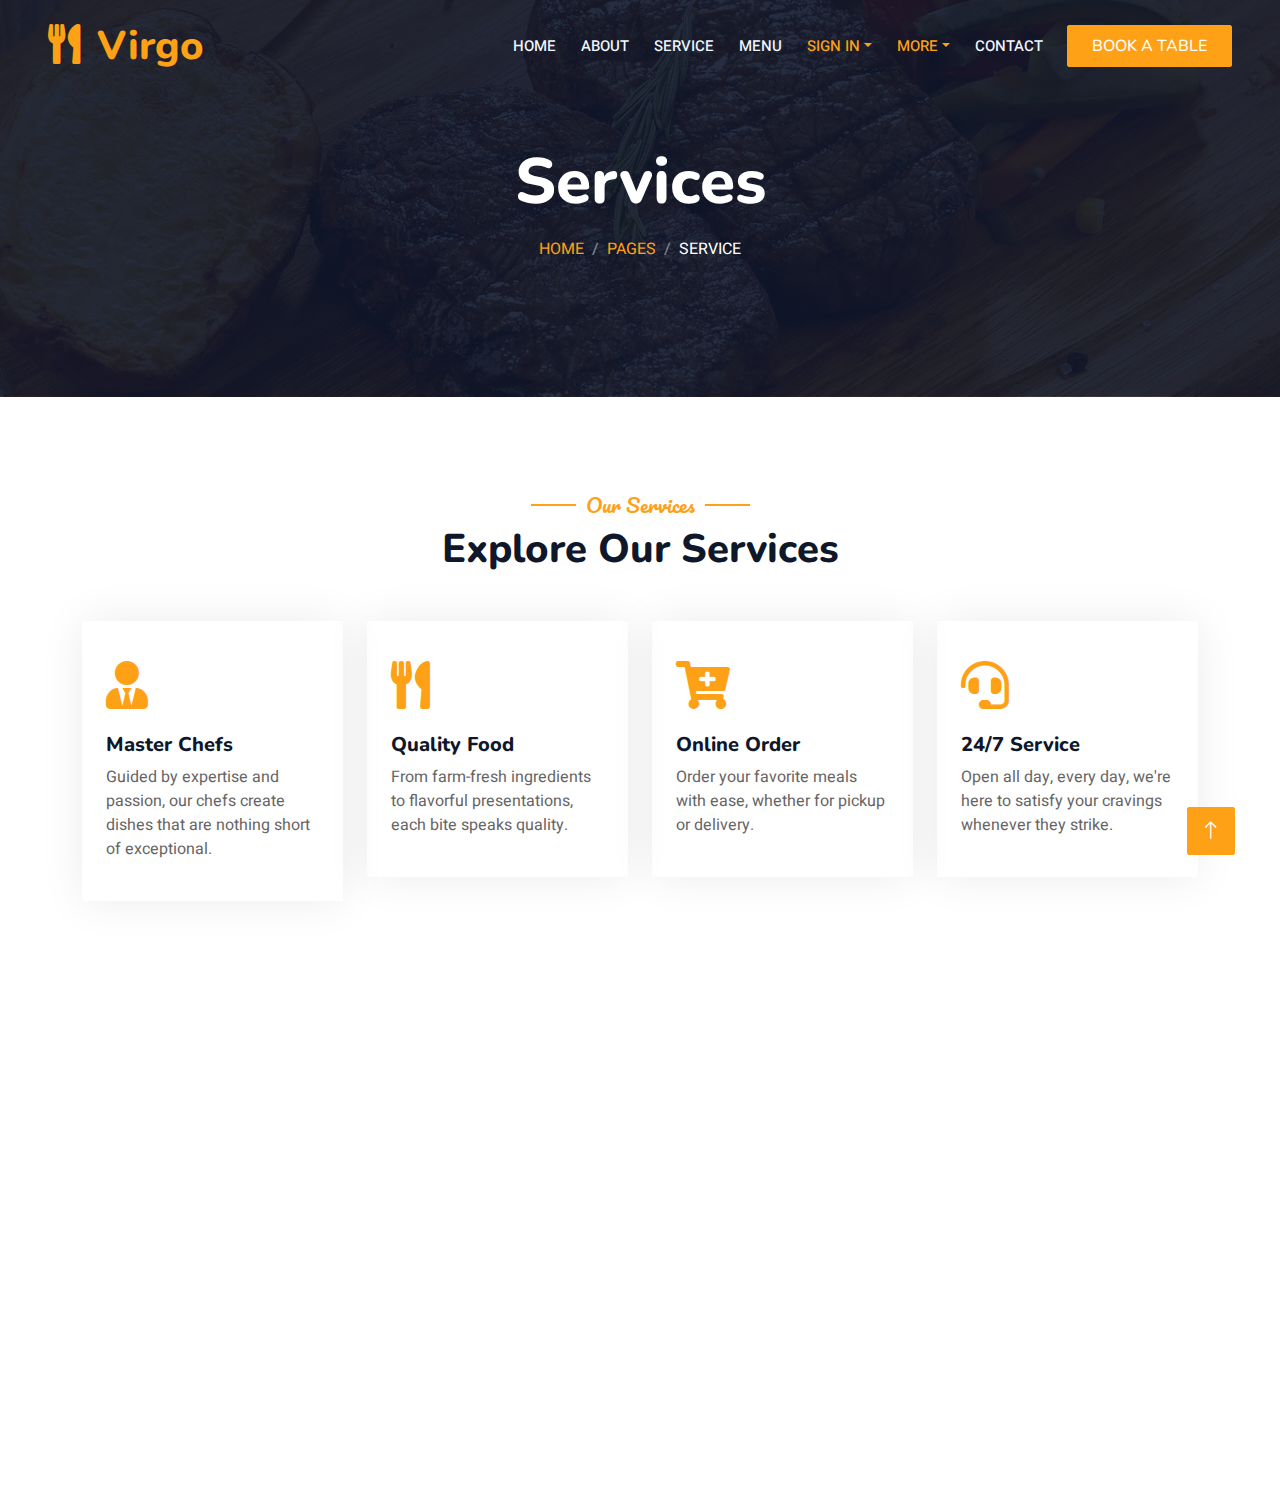
<file: service.html>
<!DOCTYPE html>
<html lang="en">

<head>
    <meta charset="utf-8">
    <title>Virgo - Bootstrap Restaurant Template</title>
    <meta content="width=device-width, initial-scale=1.0" name="viewport">
    <meta content="" name="keywords">
    <meta content="" name="description">

    <!-- Favicon -->
    <link href="img/favicon.ico" rel="icon">

    <!-- Google Web Fonts -->
    <link rel="preconnect" href="https://fonts.googleapis.com">
    <link rel="preconnect" href="https://fonts.gstatic.com" crossorigin>
    <link href="https://fonts.googleapis.com/css2?family=Heebo:wght@400;500;600&family=Nunito:wght@600;700;800&family=Pacifico&display=swap" rel="stylesheet">

    <!-- Icon Font Stylesheet -->
    <link href="https://cdnjs.cloudflare.com/ajax/libs/font-awesome/5.10.0/css/all.min.css" rel="stylesheet">
    <link href="https://cdn.jsdelivr.net/npm/bootstrap-icons@1.4.1/font/bootstrap-icons.css" rel="stylesheet">

    <!-- Libraries Stylesheet -->
    <link href="lib/animate/animate.min.css" rel="stylesheet">
    <link href="lib/owlcarousel/assets/owl.carousel.min.css" rel="stylesheet">
    <link href="lib/tempusdominus/css/tempusdominus-bootstrap-4.min.css" rel="stylesheet" />

    <!-- Customized Bootstrap Stylesheet -->
    <link href="css/bootstrap.min.css" rel="stylesheet">

    <!-- Template Stylesheet -->
    <link href="css/style.css" rel="stylesheet">
</head>

<body>
    <div class="container-xxl bg-white p-0">
        <!-- Spinner Start -->
        <div id="spinner" class="show bg-white position-fixed translate-middle w-100 vh-100 top-50 start-50 d-flex align-items-center justify-content-center">
            <div class="spinner-border text-primary" style="width: 3rem; height: 3rem;" role="status">
                <span class="sr-only">Loading...</span>
            </div>
        </div>
        <!-- Spinner End -->


        <!-- Navbar & Hero Start -->
        <div class="container-xxl position-relative p-0">
            <nav class="navbar navbar-expand-lg navbar-dark bg-dark px-4 px-lg-5 py-3 py-lg-0">
                <a href="index.html" class="navbar-brand p-0">
                    <h1 class="text-primary m-0"><i class="fa fa-utensils me-3"></i>Virgo</h1>
                    <!-- <img src="img/logo.png" alt="Logo"> -->
                </a>
                <button class="navbar-toggler" type="button" data-bs-toggle="collapse" data-bs-target="#navbarCollapse">
                    <span class="fa fa-bars"></span>
                </button>
                <div class="collapse navbar-collapse" id="navbarCollapse">
                    <div class="navbar-nav ms-auto py-0 pe-4">
                        <a href="index.html" class="nav-item nav-link">Home</a>
                        <a href="about.html" class="nav-item nav-link">About</a>
                        <a href="service.html" class="nav-item nav-link">Service</a>
                        <a href="menu.html" class="nav-item nav-link">Menu</a>
                        <div class="nav-item dropdown">
                            <a href="#" class="nav-link dropdown-toggle active" data-bs-toggle="dropdown">Sign In</a>
                            <div class="dropdown-menu m-0">
                                <a href="sign-in.html" class="dropdown-item active">Sign In</a>
                                <a href="sign-up.html" class="dropdown-item">Sign Up</a>
                            </div>
                        </div>
                        <div class="nav-item dropdown">
                            <a href="#" class="nav-link dropdown-toggle active" data-bs-toggle="dropdown">More</a>
                            <div class="dropdown-menu m-0">
                                <a href="booking.html" class="dropdown-item active">Booking</a>
                                <a href="team.html" class="dropdown-item">Our Team</a>
                                <a href="testimonial.html" class="dropdown-item">Testimonial</a>
                            </div>
                        </div>
                        <a href="contact.html" class="nav-item nav-link">Contact</a>
                    </div>
                    <a href="booking.html" class="btn btn-primary py-2 px-4">Book A Table</a>
                </div>
            </nav>
            <div class="container-xxl py-5 bg-dark hero-header mb-5">
                <div class="container text-center my-5 pt-5 pb-4">
                    <h1 class="display-3 text-white mb-3 animated slideInDown">Services</h1>
                    <nav aria-label="breadcrumb">
                        <ol class="breadcrumb justify-content-center text-uppercase">
                            <li class="breadcrumb-item"><a href="#">Home</a></li>
                            <li class="breadcrumb-item"><a href="#">Pages</a></li>
                            <li class="breadcrumb-item text-white active" aria-current="page">Service</li>
                        </ol>
                    </nav>
                </div>
            </div>
        </div>
        <!-- Navbar & Hero End -->


        <!-- Service Start -->
        <div class="container-xxl py-5">
            <div class="container">
                <div class="text-center wow fadeInUp" data-wow-delay="0.1s">
                    <h5 class="section-title ff-secondary text-center text-primary fw-normal">Our Services</h5>
                    <h1 class="mb-5">Explore Our Services</h1>
                </div>
                <div class="row g-4">
                    <div class="col-lg-3 col-sm-6 wow fadeInUp" data-wow-delay="0.1s">
                        <div class="service-item rounded pt-3">
                            <div class="p-4">
                                <i class="fa fa-3x fa-user-tie text-primary mb-4"></i>
                                <h5>Master Chefs</h5>
                                <p>Guided by expertise and passion, our chefs create dishes that are nothing short of exceptional.</p>
                            </div>
                        </div>
                    </div>
                    <div class="col-lg-3 col-sm-6 wow fadeInUp" data-wow-delay="0.3s">
                        <div class="service-item rounded pt-3">
                            <div class="p-4">
                                <i class="fa fa-3x fa-utensils text-primary mb-4"></i>
                                <h5>Quality Food</h5>
                                <p>From farm-fresh ingredients to flavorful presentations, each bite speaks quality.</p>
                            </div>
                        </div>
                    </div>
                    <div class="col-lg-3 col-sm-6 wow fadeInUp" data-wow-delay="0.5s">
                        <div class="service-item rounded pt-3">
                            <div class="p-4">
                                <i class="fa fa-3x fa-cart-plus text-primary mb-4"></i>
                                <h5>Online Order</h5>
                                <p>Order your favorite meals with ease, whether for pickup or delivery.</p>
                            </div>
                        </div>
                    </div>
                    <div class="col-lg-3 col-sm-6 wow fadeInUp" data-wow-delay="0.7s">
                        <div class="service-item rounded pt-3">
                            <div class="p-4">
                                <i class="fa fa-3x fa-headset text-primary mb-4"></i>
                                <h5>24/7 Service</h5>
                                <p>Open all day, every day, we're here to satisfy your cravings whenever they strike.</p>
                            </div>
                        </div>
                    </div>
                </div>
            </div>
        </div>
        <!-- Service End -->
        
        <!-- Footer Start -->
        <div class="container-fluid bg-dark text-light footer pt-5 mt-5 wow fadeIn" data-wow-delay="0.1s">
            <div class="container py-5">
                <div class="row g-5">
                    <div class="col-lg-3 col-md-6">
                        <h4 class="section-title ff-secondary text-start text-primary fw-normal mb-4">Company</h4>
                        <a class="btn btn-link" href="">About Us</a>
                        <a class="btn btn-link" href="">Contact Us</a>
                        <a class="btn btn-link" href="">Reservation</a>
                        <a class="btn btn-link" href="">Privacy Policy</a>
                        <a class="btn btn-link" href="">Terms & Condition</a>
                    </div>
                    <div class="col-lg-3 col-md-6">
                        <h4 class="section-title ff-secondary text-start text-primary fw-normal mb-4">Contact</h4>
                        <p class="mb-2"><i class="fa fa-map-marker-alt me-3"></i>Lưu Hữu Phước Tân Lập, Đông Hoà, Dĩ An, Bình Dương, Việt Nam</p>
                        <p class="mb-2"><i class="fa fa-phone-alt me-3"></i>+012 345 67890</p>
                        <p class="mb-2"><i class="fa fa-envelope me-3"></i>general@virgo.com</p>
                        <div class="d-flex pt-2">
                            <a class="btn btn-outline-light btn-social" href=""><i class="fab fa-twitter"></i></a>
                            <a class="btn btn-outline-light btn-social" href=""><i class="fab fa-facebook-f"></i></a>
                            <a class="btn btn-outline-light btn-social" href=""><i class="fab fa-youtube"></i></a>
                            <a class="btn btn-outline-light btn-social" href=""><i class="fab fa-linkedin-in"></i></a>
                        </div>
                    </div>
                    <div class="col-lg-3 col-md-6">
                        <h4 class="section-title ff-secondary text-start text-primary fw-normal mb-4">Opening</h4>
                        <h5 class="text-light fw-normal">Monday - Saturday</h5>
                        <p>09AM - 09PM</p>
                        <h5 class="text-light fw-normal">Sunday</h5>
                        <p>10AM - 08PM</p>
                    </div>
                    <div class="col-lg-3 col-md-6">
                        <h4 class="section-title ff-secondary text-start text-primary fw-normal mb-4">Newsletter</h4>
                        <p>Join our newsletter for exclusive offers, seasonal updates, and a taste of Virgo perfection!</p>
                        <div class="position-relative mx-auto" style="max-width: 400px;">
                            <input class="form-control border-primary w-100 py-3 ps-4 pe-5" type="text" placeholder="Your email">
                            <button type="button" class="btn btn-primary py-2 position-absolute top-0 end-0 mt-2 me-2">SignUp</button>
                        </div>
                    </div>
                </div>
            </div>
            <div class="container">
                <div class="copyright">
                    <div class="row">
                        <div class="col-md-6 text-center text-md-start mb-3 mb-md-0">
                            &copy; <a class="border-bottom" href="#">Virgo</a>, All Right Reserved. 
							
							<!--/*** This template is free as long as you keep the footer author's credit link/attribution link/backlink. If you'd like to use the template without the footer author's credit link/attribution link/backlink, you can purchase the Credit Removal License from "https://htmlcodex.com/credit-removal". Thank you for your support. ***/-->
							Designed By <a class="border-bottom" href="https://htmlcodex.com">HTML Codex</a><br><br>
                            Distributed By <a class="border-bottom" href="https://themewagon.com" target="_blank">ThemeWagon</a>
                        </div>
                        <div class="col-md-6 text-center text-md-end">
                            <div class="footer-menu">
                                <a href="">Home</a>
                                <a href="">Cookies</a>
                                <a href="">Help</a>
                                <a href="">FQAs</a>
                            </div>
                        </div>
                    </div>
                </div>
            </div>
        </div>
        <!-- Footer End -->

        <!-- Back to Top -->
        <a href="#" class="btn btn-lg btn-primary btn-lg-square back-to-top"><i class="bi bi-arrow-up"></i></a>
    </div>

    <!-- JavaScript Libraries -->
    <script src="https://code.jquery.com/jquery-3.4.1.min.js"></script>
    <script src="https://cdn.jsdelivr.net/npm/bootstrap@5.0.0/dist/js/bootstrap.bundle.min.js"></script>
    <script src="lib/wow/wow.min.js"></script>
    <script src="lib/easing/easing.min.js"></script>
    <script src="lib/waypoints/waypoints.min.js"></script>
    <script src="lib/counterup/counterup.min.js"></script>
    <script src="lib/owlcarousel/owl.carousel.min.js"></script>
    <script src="lib/tempusdominus/js/moment.min.js"></script>
    <script src="lib/tempusdominus/js/moment-timezone.min.js"></script>
    <script src="lib/tempusdominus/js/tempusdominus-bootstrap-4.min.js"></script>

    <!-- Template Javascript -->
    <script src="js/main.js"></script>
</body>

</html>
</file>
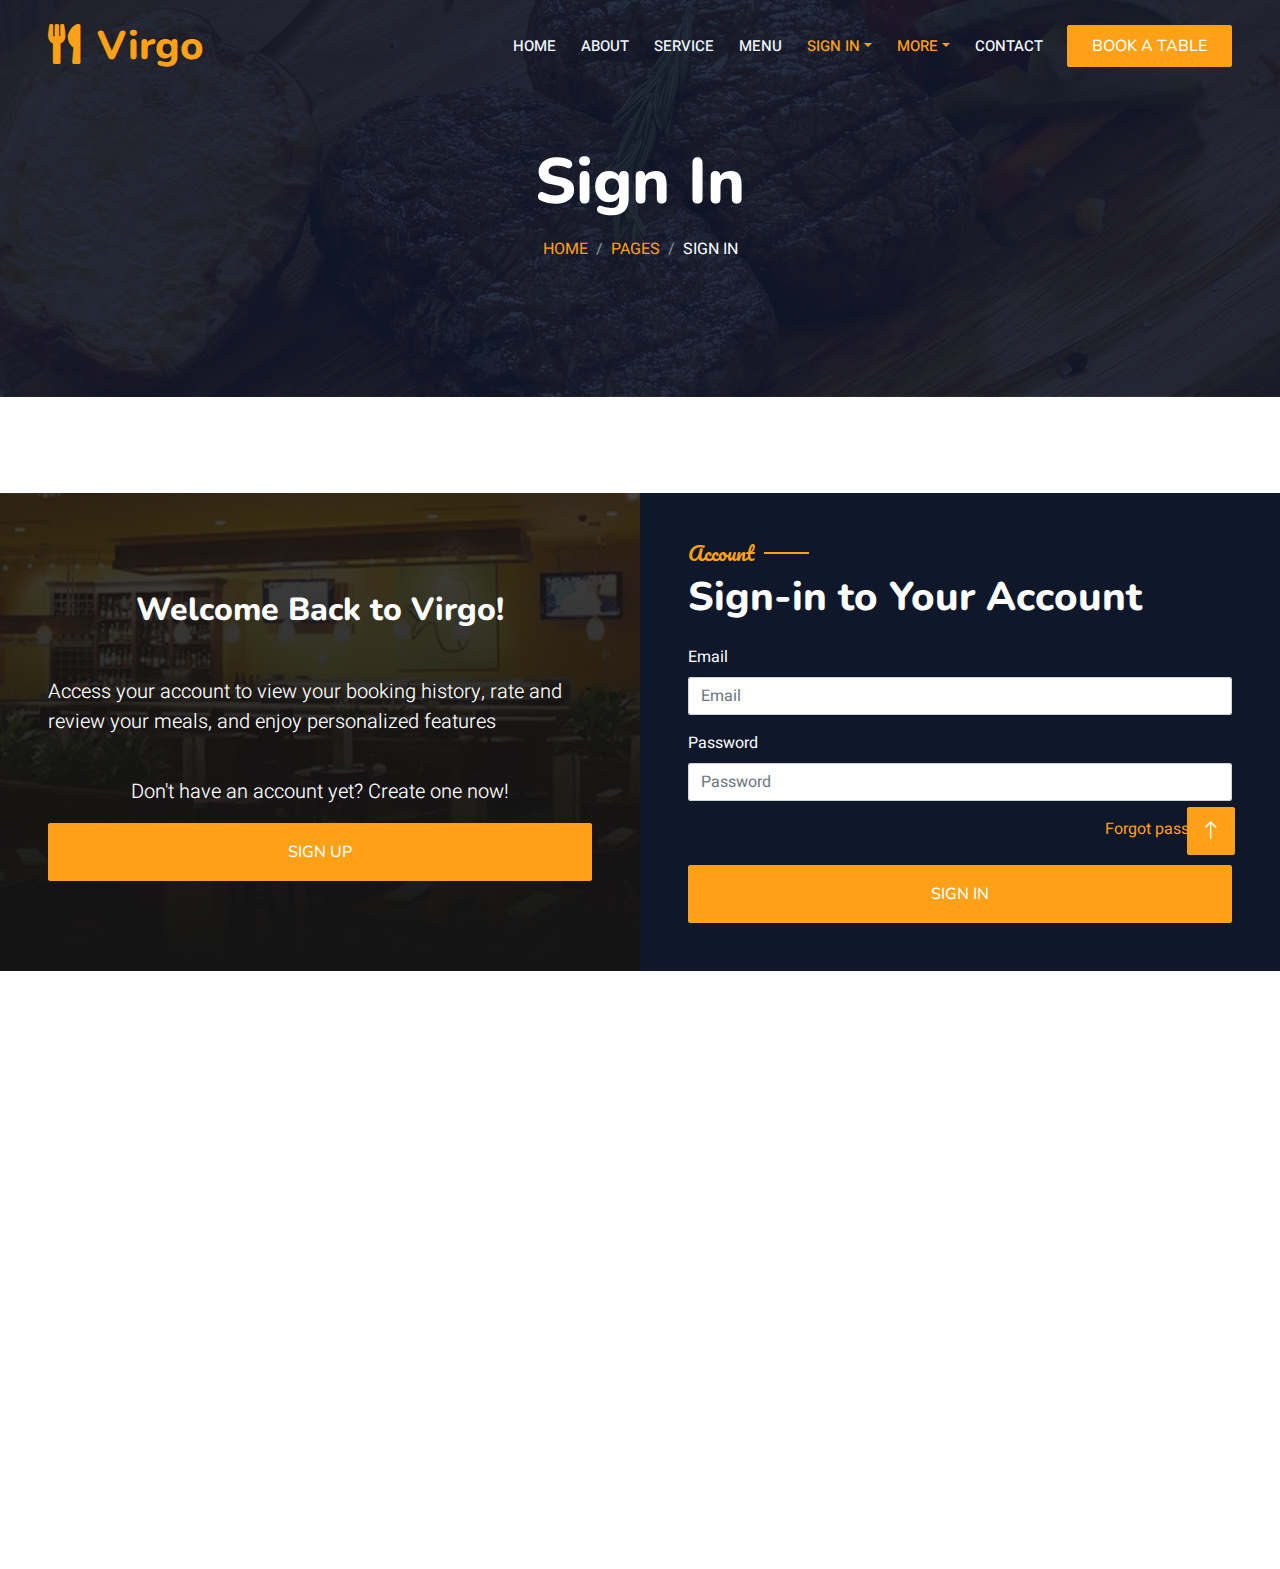
<file: sign-in.html>
<!DOCTYPE html>
<html lang="en">

<head>
    <meta charset="utf-8">
    <title>Virgo - Bootstrap Restaurant Template</title>
    <meta content="width=device-width, initial-scale=1.0" name="viewport">
    <meta content="" name="keywords">
    <meta content="" name="description">

    <!-- Favicon -->
    <link href="img/favicon.ico" rel="icon">

    <!-- Google Web Fonts -->
    <link rel="preconnect" href="https://fonts.googleapis.com">
    <link rel="preconnect" href="https://fonts.gstatic.com" crossorigin>
    <link href="https://fonts.googleapis.com/css2?family=Heebo:wght@400;500;600&family=Nunito:wght@600;700;800&family=Pacifico&display=swap" rel="stylesheet">

    <!-- Icon Font Stylesheet -->
    <link href="https://cdnjs.cloudflare.com/ajax/libs/font-awesome/5.10.0/css/all.min.css" rel="stylesheet">
    <link href="https://cdn.jsdelivr.net/npm/bootstrap-icons@1.4.1/font/bootstrap-icons.css" rel="stylesheet">

    <!-- Libraries Stylesheet -->
    <link href="lib/animate/animate.min.css" rel="stylesheet">
    <link href="lib/owlcarousel/assets/owl.carousel.min.css" rel="stylesheet">
    <link href="lib/tempusdominus/css/tempusdominus-bootstrap-4.min.css" rel="stylesheet" />

    <!-- Customized Bootstrap Stylesheet -->
    <link href="css/bootstrap.min.css" rel="stylesheet">

    <!-- Template Stylesheet -->
    <link href="css/style.css" rel="stylesheet">
</head>

<body>
    <div class="container-xxl bg-white p-0">
        <!-- Spinner Start -->
        <div id="spinner" class="show bg-white position-fixed translate-middle w-100 vh-100 top-50 start-50 d-flex align-items-center justify-content-center">
            <div class="spinner-border text-primary" style="width: 3rem; height: 3rem;" role="status">
                <span class="sr-only">Loading...</span>
            </div>
        </div>
        <!-- Spinner End -->


        <!-- Navbar & Hero Start -->
        <div class="container-xxl position-relative p-0">
            <nav class="navbar navbar-expand-lg navbar-dark bg-dark px-4 px-lg-5 py-3 py-lg-0">
                <a href="index.html" class="navbar-brand p-0">
                    <h1 class="text-primary m-0"><i class="fa fa-utensils me-3"></i>Virgo</h1>
                    <!-- <img src="img/logo.png" alt="Logo"> -->
                </a>
                <button class="navbar-toggler" type="button" data-bs-toggle="collapse" data-bs-target="#navbarCollapse">
                    <span class="fa fa-bars"></span>
                </button>
                <div class="collapse navbar-collapse" id="navbarCollapse">
                    <div class="navbar-nav ms-auto py-0 pe-4">
                        <a href="index.html" class="nav-item nav-link">Home</a>
                        <a href="about.html" class="nav-item nav-link">About</a>
                        <a href="service.html" class="nav-item nav-link">Service</a>
                        <a href="menu.html" class="nav-item nav-link">Menu</a>
                        <div class="nav-item dropdown">
                            <a href="#" class="nav-link dropdown-toggle active" data-bs-toggle="dropdown">Sign In</a>
                            <div class="dropdown-menu m-0">
                                <a href="sign-in.html" class="dropdown-item active">Sign In</a>
                                <a href="sign-up.html" class="dropdown-item">Sign Up</a>
                            </div>
                        </div>
                        <div class="nav-item dropdown">
                            <a href="#" class="nav-link dropdown-toggle active" data-bs-toggle="dropdown">More</a>
                            <div class="dropdown-menu m-0">
                                <a href="booking.html" class="dropdown-item active">Booking</a>
                                <a href="team.html" class="dropdown-item">Our Team</a>
                                <a href="testimonial.html" class="dropdown-item">Testimonial</a>
                            </div>
                        </div>
                        <a href="contact.html" class="nav-item nav-link">Contact</a>
                    </div>
                    <a href="booking.html" class="btn btn-primary py-2 px-4">Book A Table</a>
                </div>
            </nav>

            <div class="container-xxl py-5 bg-dark hero-header mb-5">
                <div class="container text-center my-5 pt-5 pb-4">
                    <h1 class="display-3 text-white mb-3 animated slideInDown">Sign In</h1>
                    <nav aria-label="breadcrumb">
                        <ol class="breadcrumb justify-content-center text-uppercase">
                            <li class="breadcrumb-item"><a href="#">Home</a></li>
                            <li class="breadcrumb-item"><a href="#">Pages</a></li>
                            <li class="breadcrumb-item text-white active" aria-current="page">Sign In</li>
                        </ol>
                    </nav>
                </div>
            </div>
        </div>
        <!-- Navbar & Hero End -->


        <!-- Reservation Start -->
        <div class="container-xxl py-5 px-0 wow fadeInUp" data-wow-delay="0.1s">
            <div class="row g-0">
                <div class="col-md-6 text-white d-flex  align-items-center p-5" style="background-image: linear-gradient(rgba(20, 20, 20, 0.8), rgba(20, 20, 20, 1.0)), url(img/about-2.jpg); background-size: cover; background-position: center;">
                    <div>
                        <h2 class="mt-2 mb-5 text-center text-white">Welcome Back to Virgo!</h2>
                        <p class="lead">Access your account to view your booking history, rate and review your meals, and enjoy personalized features</p>    
                        <br>
                        <p class="lead text-center"> Don't have an account yet? Create one now!</p>
                        <button class="btn btn-primary w-100 py-3" type="button" onclick="location.href='sign-up.html'">Sign Up</button>
                    </div>
                </div>
                <div class="col-md-6 bg-dark d-flex align-items-center">
                    <div class="p-5 wow fadeInUp" data-wow-delay="0.2s">
                        <h5 class="section-title ff-secondary text-start text-primary fw-normal">Account </h5>
                        <h1 class="text-white mb-4">Sign-in to Your Account</h1>
                        <form>
                            <div class="row g-3">
                                <div class="col-12">
                                    <label for="email" class="form-label text-white">Email</label>
                                    <input type="email" class="form-control" id="email" placeholder="Email">
                                </div>
                                <div class="col-12">
                                    <label for="password" class="form-label text-white">Password</label>
                                    <input type="password" class="form-control" id="password" placeholder="Password">
                                </div>
                                <div class="col-12 text-md-end mb-2">
                                    <a href="#">Forgot password?</a>
                                </div>
                                <div class="col-12">
                                    <button class="btn btn-primary w-100 py-3" type="submit">Sign In</button>
                                </div>
                            </div>
                        </form>
                    </div>
                </div>
            </div>
        </div>
        <!-- Reservation Start -->
        

        <!-- Footer Start -->
        <div class="container-fluid bg-dark text-light footer pt-5 mt-5 wow fadeIn" data-wow-delay="0.1s">
            <div class="container py-5">
                <div class="row g-5">
                    <div class="col-lg-3 col-md-6">
                        <h4 class="section-title ff-secondary text-start text-primary fw-normal mb-4">Company</h4>
                        <a class="btn btn-link" href="">About Us</a>
                        <a class="btn btn-link" href="">Contact Us</a>
                        <a class="btn btn-link" href="">Reservation</a>
                        <a class="btn btn-link" href="">Privacy Policy</a>
                        <a class="btn btn-link" href="">Terms & Condition</a>
                    </div>
                    <div class="col-lg-3 col-md-6">
                        <h4 class="section-title ff-secondary text-start text-primary fw-normal mb-4">Contact</h4>
                        <p class="mb-2"><i class="fa fa-map-marker-alt me-3"></i>Lưu Hữu Phước Tân Lập, Đông Hoà, Dĩ An, Bình Dương, Việt Nam</p>
                        <p class="mb-2"><i class="fa fa-phone-alt me-3"></i>+012 345 67890</p>
                        <p class="mb-2"><i class="fa fa-envelope me-3"></i>general@virgo.com</p>
                        <div class="d-flex pt-2">
                            <a class="btn btn-outline-light btn-social" href=""><i class="fab fa-twitter"></i></a>
                            <a class="btn btn-outline-light btn-social" href=""><i class="fab fa-facebook-f"></i></a>
                            <a class="btn btn-outline-light btn-social" href=""><i class="fab fa-youtube"></i></a>
                            <a class="btn btn-outline-light btn-social" href=""><i class="fab fa-linkedin-in"></i></a>
                        </div>
                    </div>
                    <div class="col-lg-3 col-md-6">
                        <h4 class="section-title ff-secondary text-start text-primary fw-normal mb-4">Opening</h4>
                        <h5 class="text-light fw-normal">Monday - Saturday</h5>
                        <p>09AM - 09PM</p>
                        <h5 class="text-light fw-normal">Sunday</h5>
                        <p>10AM - 08PM</p>
                    </div>
                    <div class="col-lg-3 col-md-6">
                        <h4 class="section-title ff-secondary text-start text-primary fw-normal mb-4">Newsletter</h4>
                        <p>Join our newsletter for exclusive offers, seasonal updates, and a taste of Virgo perfection!</p>
                        <div class="position-relative mx-auto" style="max-width: 400px;">
                            <input class="form-control border-primary w-100 py-3 ps-4 pe-5" type="text" placeholder="Your email">
                            <button type="button" class="btn btn-primary py-2 position-absolute top-0 end-0 mt-2 me-2">SignUp</button>
                        </div>
                    </div>
                </div>
            </div>
            <div class="container">
                <div class="copyright">
                    <div class="row">
                        <div class="col-md-6 text-center text-md-start mb-3 mb-md-0">
                            &copy; <a class="border-bottom" href="#">Virgo</a>, All Right Reserved. 
							
							<!--/*** This template is free as long as you keep the footer author's credit link/attribution link/backlink. If you'd like to use the template without the foo</div>ter author's credit link/attribution link/backlink, you can purchase the Credit Removal License from "https://htmlcodex.com/credit-removal". Thank you for your support. ***/-->
							Designed By <a class="border-bottom" href="https://htmlcodex.com">HTML Codex</a><br><br>
                            Distributed By <a class="border-bottom" href="https://themewagon.com" target="_blank">ThemeWagon</a>
                        </div>
                        <div class="col-md-6 text-center text-md-end">
                            <div class="footer-menu">
                                <a href="">Home</a>
                                <a href="">Cookies</a>
                                <a href="">Help</a>
                                <a href="">FQAs</a>
                            </div>
                        </div>
                    </div>
                </div>
            </div>
        </div>
        <!-- Footer End -->


        <!-- Back to Top -->
        <a href="#" class="btn btn-lg btn-primary btn-lg-square back-to-top"><i class="bi bi-arrow-up"></i></a>
    </div>

    <!-- JavaScript Libraries -->
    <script src="https://code.jquery.com/jquery-3.4.1.min.js"></script>
    <script src="https://cdn.jsdelivr.net/npm/bootstrap@5.0.0/dist/js/bootstrap.bundle.min.js"></script>
    <script src="lib/wow/wow.min.js"></script>
    <script src="lib/easing/easing.min.js"></script>
    <script src="lib/waypoints/waypoints.min.js"></script>
    <script src="lib/counterup/counterup.min.js"></script>
    <script src="lib/owlcarousel/owl.carousel.min.js"></script>
    <script src="lib/tempusdominus/js/moment.min.js"></script>
    <script src="lib/tempusdominus/js/moment-timezone.min.js"></script>
    <script src="lib/tempusdominus/js/tempusdominus-bootstrap-4.min.js"></script>

    <!-- Template Javascript -->
    <script src="js/main.js"></script>
</body>

</html>
</file>
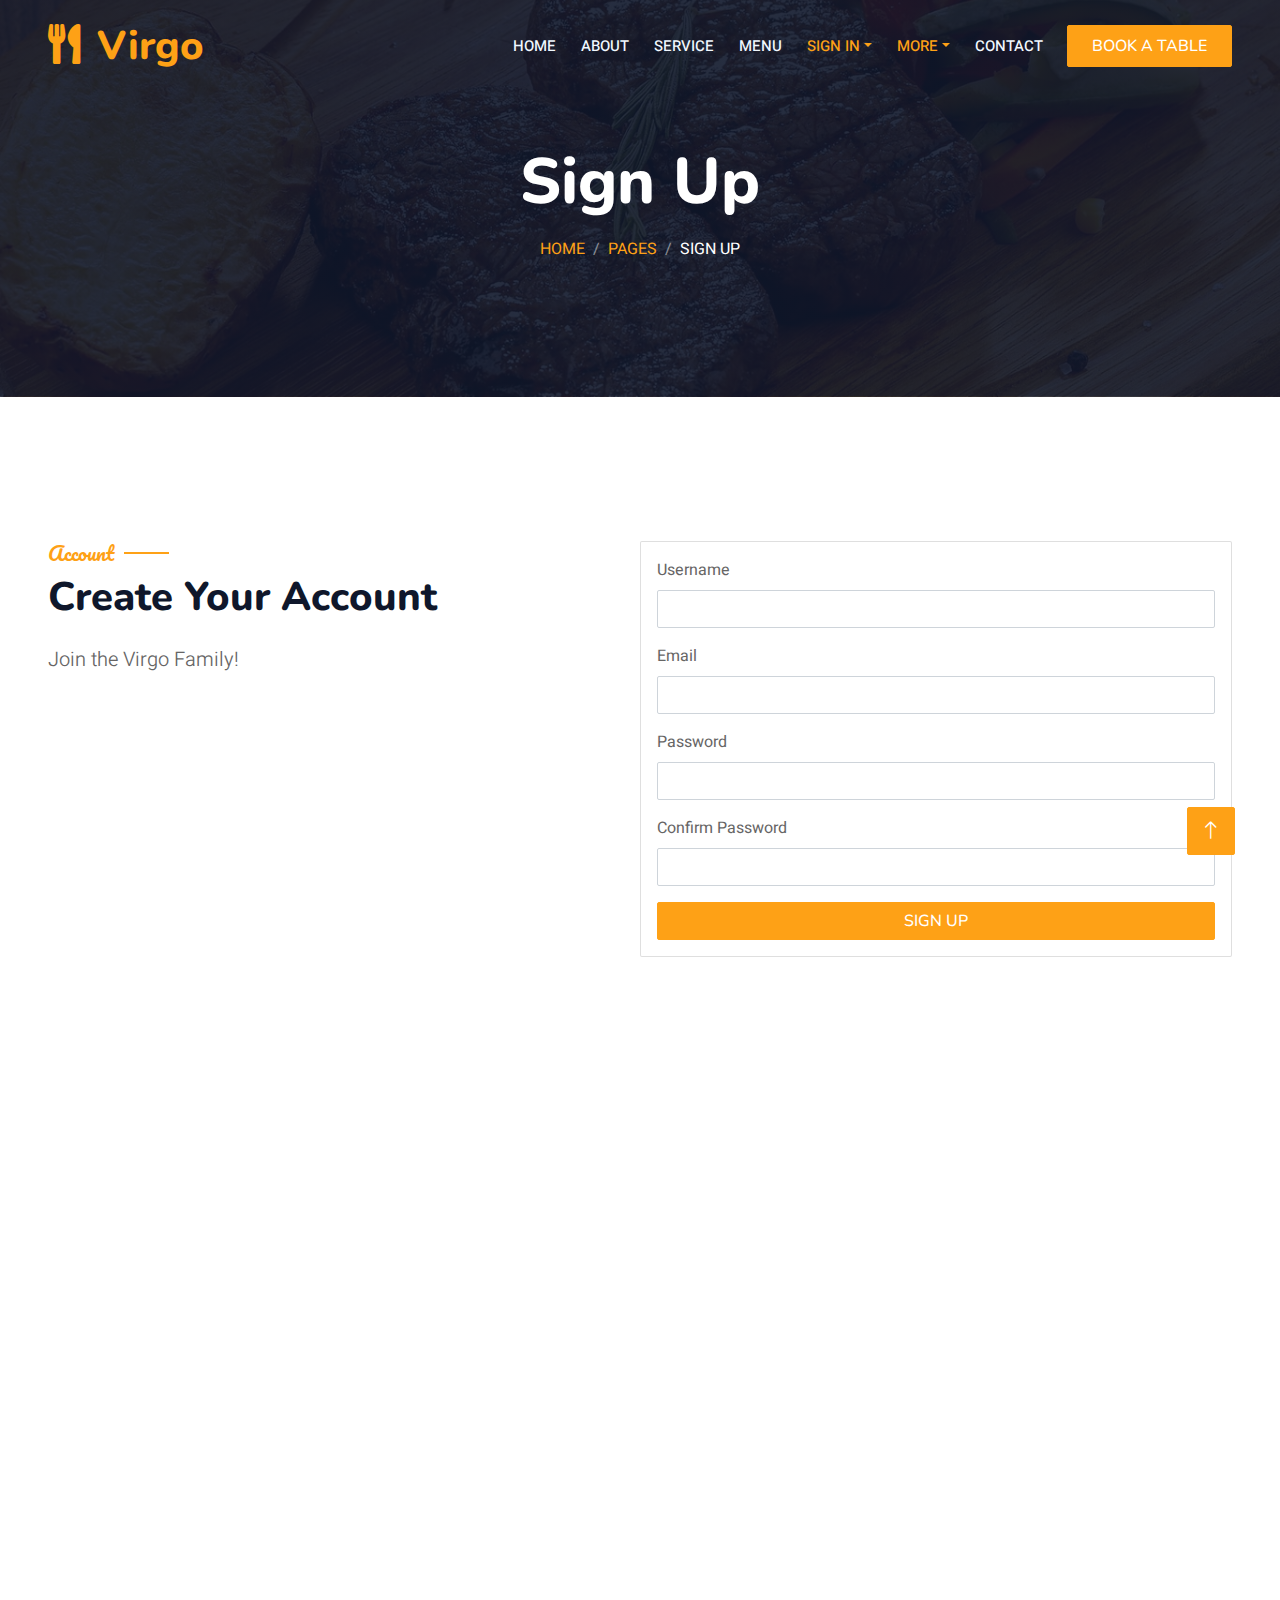
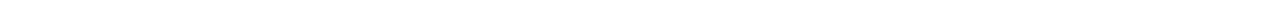
<file: sign-up.html>
<!DOCTYPE html>
<html lang="en">

<head>
    <meta charset="utf-8">
    <title>Virgo - Bootstrap Restaurant Template</title>
    <meta content="width=device-width, initial-scale=1.0" name="viewport">
    <meta content="" name="keywords">
    <meta content="" name="description">

    <!-- Favicon -->
    <link href="img/favicon.ico" rel="icon">

    <!-- Google Web Fonts -->
    <link rel="preconnect" href="https://fonts.googleapis.com">
    <link rel="preconnect" href="https://fonts.gstatic.com" crossorigin>
    <link
        href="https://fonts.googleapis.com/css2?family=Heebo:wght@400;500;600&family=Nunito:wght@600;700;800&family=Pacifico&display=swap"
        rel="stylesheet">

    <!-- Icon Font Stylesheet -->
    <link href="https://cdnjs.cloudflare.com/ajax/libs/font-awesome/5.10.0/css/all.min.css" rel="stylesheet">
    <link href="https://cdn.jsdelivr.net/npm/bootstrap-icons@1.4.1/font/bootstrap-icons.css" rel="stylesheet">

    <!-- Libraries Stylesheet -->
    <link href="lib/animate/animate.min.css" rel="stylesheet">
    <link href="lib/owlcarousel/assets/owl.carousel.min.css" rel="stylesheet">
    <link href="lib/tempusdominus/css/tempusdominus-bootstrap-4.min.css" rel="stylesheet" />

    <!-- Customized Bootstrap Stylesheet -->
    <link href="css/bootstrap.min.css" rel="stylesheet">

    <!-- Template Stylesheet -->
    <link href="css/style.css" rel="stylesheet">
</head>

<body>
    <div class="container-xxl bg-white p-0">
        <!-- Spinner Start -->
        <div id="spinner"
            class="show bg-white position-fixed translate-middle w-100 vh-100 top-50 start-50 d-flex align-items-center justify-content-center">
            <div class="spinner-border text-primary" style="width: 3rem; height: 3rem;" role="status">
                <span class="sr-only">Loading...</span>
            </div>
        </div>
        <!-- Spinner End -->


        <!-- Navbar & Hero Start -->
        <div class="container-xxl position-relative p-0">
            <nav class="navbar navbar-expand-lg navbar-dark bg-dark px-4 px-lg-5 py-3 py-lg-0">
                <a href="index.html" class="navbar-brand p-0">
                    <h1 class="text-primary m-0"><i class="fa fa-utensils me-3"></i>Virgo</h1>
                    <!-- <img src="img/logo.png" alt="Logo"> -->
                </a>
                <button class="navbar-toggler" type="button" data-bs-toggle="collapse" data-bs-target="#navbarCollapse">
                    <span class="fa fa-bars"></span>
                </button>
                <div class="collapse navbar-collapse" id="navbarCollapse">
                    <div class="navbar-nav ms-auto py-0 pe-4">
                        <a href="index.html" class="nav-item nav-link">Home</a>
                        <a href="about.html" class="nav-item nav-link">About</a>
                        <a href="service.html" class="nav-item nav-link">Service</a>
                        <a href="menu.html" class="nav-item nav-link">Menu</a>
                        <div class="nav-item dropdown">
                            <a href="#" class="nav-link dropdown-toggle active" data-bs-toggle="dropdown">Sign In</a>
                            <div class="dropdown-menu m-0">
                                <a href="sign-in.html" class="dropdown-item active">Sign In</a>
                                <a href="sign-up.html" class="dropdown-item">Sign Up</a>
                            </div>
                        </div>
                        <div class="nav-item dropdown">
                            <a href="#" class="nav-link dropdown-toggle active" data-bs-toggle="dropdown">More</a>
                            <div class="dropdown-menu m-0">
                                <a href="booking.html" class="dropdown-item active">Booking</a>
                                <a href="team.html" class="dropdown-item">Our Team</a>
                                <a href="testimonial.html" class="dropdown-item">Testimonial</a>
                            </div>
                        </div>
                        <a href="contact.html" class="nav-item nav-link">Contact</a>
                    </div>
                    <a href="booking.html" class="btn btn-primary py-2 px-4">Book A Table</a>
                </div>
            </nav>

            <div class="container-xxl py-5 bg-dark hero-header mb-5">
                <div class="container text-center my-5 pt-5 pb-4">
                    <h1 class="display-3 text-white mb-3 animated slideInDown">Sign Up</h1>
                    <nav aria-label="breadcrumb">
                        <ol class="breadcrumb justify-content-center text-uppercase">
                            <li class="breadcrumb-item"><a href="#">Home</a></li>
                            <li class="breadcrumb-item"><a href="#">Pages</a></li>
                            <li class="breadcrumb-item text-white active" aria-current="page">Sign Up</li>
                        </ol>
                    </nav>
                </div>
            </div>
        </div>
        <!-- Navbar & Hero End -->


        <!-- Reservation Start -->
        <div class="container-xxl py-5 px-0 wow fadeInUp" data-wow-delay="0.1s">
            
            <div class="p-5 row g-0">
                <div class="col-md-6">
                    <h5 class="section-title ff-secondary text-start text-primary fw-normal">Account </h5>
                    <h1 class="mb-4">Create Your Account</h1>
                    <p class="lead center">Join the Virgo Family!</p>
                </div>
                <div class="col-md-6">
                    <div class="card">
                        <div class="card-body">
                            <form>
                                <div class="row g-0">
                                    <div class="col-12 mb-3">
                                        <label for="username" class="form-label">Username</label>
                                        <input type="text" class="form-control max-width:100px " id="username"
                                            name="username" required>
                                    </div>
                                    <div class="col-12 mb-3">
                                        <label for="email" class="form-label">Email</label>
                                        <input type="email" class="form-control" id="email" name="email" required>
                                    </div>
                                    <div class="col-12 mb-3">
                                        <label for="password" class="form-label">Password</label>
                                        <input type="password" class="form-control" id="password" name="password"
                                            required>
                                    </div>
                                    <div class="col-12 mb-3">
                                        <label for="confirm-password" class="form-label">Confirm Password</label>
                                        <input type="password" class="form-control" id="confirm-password"
                                            name="confirm-password" required>
                                    </div>
                                    <button type="submit" class="btn btn-primary">Sign Up</button>
                                </div>
                            </form>
                        </div>
                    </div>
                </div>
            </div>
        </div>

        <div class="modal fade" id="videoModal" tabindex="-1" aria-labelledby="exampleModalLabel" aria-hidden="true">
            <div class="modal-dialog">
                <div class="modal-content rounded-0">
                    <div class="modal-header">
                        <h5 class="modal-title" id="exampleModalLabel">Youtube Video</h5>
                        <button type="button" class="btn-close" data-bs-dismiss="modal" aria-label="Close"></button>
                    </div>
                    <div class="modal-body">
                        <!-- 16:9 aspect ratio -->
                        <div class="ratio ratio-16x9">
                            <iframe class="embed-responsive-item" src="" id="video" allowfullscreen
                                allowscriptaccess="always" allow="autoplay"></iframe>
                        </div>
                    </div>
                </div>
            </div>
        </div>
        <!-- Reservation Start -->


        <!-- Footer Start -->
        <div class="container-fluid bg-dark text-light footer pt-5 mt-5 wow fadeIn" data-wow-delay="0.1s">
            <div class="container py-5">
                <div class="row g-5">
                    <div class="col-lg-3 col-md-6">
                        <h4 class="section-title ff-secondary text-start text-primary fw-normal mb-4">Company</h4>
                        <a class="btn btn-link" href="">About Us</a>
                        <a class="btn btn-link" href="">Contact Us</a>
                        <a class="btn btn-link" href="">Reservation</a>
                        <a class="btn btn-link" href="">Privacy Policy</a>
                        <a class="btn btn-link" href="">Terms & Condition</a>
                    </div>
                    <div class="col-lg-3 col-md-6">
                        <h4 class="section-title ff-secondary text-start text-primary fw-normal mb-4">Contact</h4>
                        <p class="mb-2"><i class="fa fa-map-marker-alt me-3"></i>Lưu Hữu Phước Tân Lập, Đông Hoà, Dĩ An,
                            Bình Dương, Việt Nam</p>
                        <p class="mb-2"><i class="fa fa-phone-alt me-3"></i>+012 345 67890</p>
                        <p class="mb-2"><i class="fa fa-envelope me-3"></i>general@virgo.com</p>
                        <div class="d-flex pt-2">
                            <a class="btn btn-outline-light btn-social" href=""><i class="fab fa-twitter"></i></a>
                            <a class="btn btn-outline-light btn-social" href=""><i class="fab fa-facebook-f"></i></a>
                            <a class="btn btn-outline-light btn-social" href=""><i class="fab fa-youtube"></i></a>
                            <a class="btn btn-outline-light btn-social" href=""><i class="fab fa-linkedin-in"></i></a>
                        </div>
                    </div>
                    <div class="col-lg-3 col-md-6">
                        <h4 class="section-title ff-secondary text-start text-primary fw-normal mb-4">Opening</h4>
                        <h5 class="text-light fw-normal">Monday - Saturday</h5>
                        <p>09AM - 09PM</p>
                        <h5 class="text-light fw-normal">Sunday</h5>
                        <p>10AM - 08PM</p>
                    </div>
                    <div class="col-lg-3 col-md-6">
                        <h4 class="section-title ff-secondary text-start text-primary fw-normal mb-4">Newsletter</h4>
                        <p>Join our newsletter for exclusive offers, seasonal updates, and a taste of Virgo perfection!
                        </p>
                        <div class="position-relative mx-auto" style="max-width: 400px;">
                            <input class="form-control border-primary w-100 py-3 ps-4 pe-5" type="text"
                                placeholder="Your email">
                            <button type="button"
                                class="btn btn-primary py-2 position-absolute top-0 end-0 mt-2 me-2">SignUp</button>
                        </div>
                    </div>
                </div>
            </div>
            <div class="container">
                <div class="copyright">
                    <div class="row">
                        <div class="col-md-6 text-center text-md-start mb-3 mb-md-0">
                            &copy; <a class="border-bottom" href="#">Virgo</a>, All Right Reserved.

                            <!--/*** This template is free as long as you keep the footer author's credit link/attribution link/backlink. If you'd like to use the template without the foo</div>ter author's credit link/attribution link/backlink, you can purchase the Credit Removal License from "https://htmlcodex.com/credit-removal". Thank you for your support. ***/-->
                            Designed By <a class="border-bottom" href="https://htmlcodex.com">HTML Codex</a><br><br>
                            Distributed By <a class="border-bottom" href="https://themewagon.com"
                                target="_blank">ThemeWagon</a>
                        </div>
                        <div class="col-md-6 text-center text-md-end">
                            <div class="footer-menu">
                                <a href="">Home</a>
                                <a href="">Cookies</a>
                                <a href="">Help</a>
                                <a href="">FQAs</a>
                            </div>
                        </div>
                    </div>
                </div>
            </div>
        </div>
        <!-- Footer End -->


        <!-- Back to Top -->
        <a href="#" class="btn btn-lg btn-primary btn-lg-square back-to-top"><i class="bi bi-arrow-up"></i></a>
    </div>

    <!-- JavaScript Libraries -->
    <script src="https://code.jquery.com/jquery-3.4.1.min.js"></script>
    <script src="https://cdn.jsdelivr.net/npm/bootstrap@5.0.0/dist/js/bootstrap.bundle.min.js"></script>
    <script src="lib/wow/wow.min.js"></script>
    <script src="lib/easing/easing.min.js"></script>
    <script src="lib/waypoints/waypoints.min.js"></script>
    <script src="lib/counterup/counterup.min.js"></script>
    <script src="lib/owlcarousel/owl.carousel.min.js"></script>
    <script src="lib/tempusdominus/js/moment.min.js"></script>
    <script src="lib/tempusdominus/js/moment-timezone.min.js"></script>
    <script src="lib/tempusdominus/js/tempusdominus-bootstrap-4.min.js"></script>

    <!-- Template Javascript -->
    <script src="js/main.js"></script>
</body>

</html>
</file>
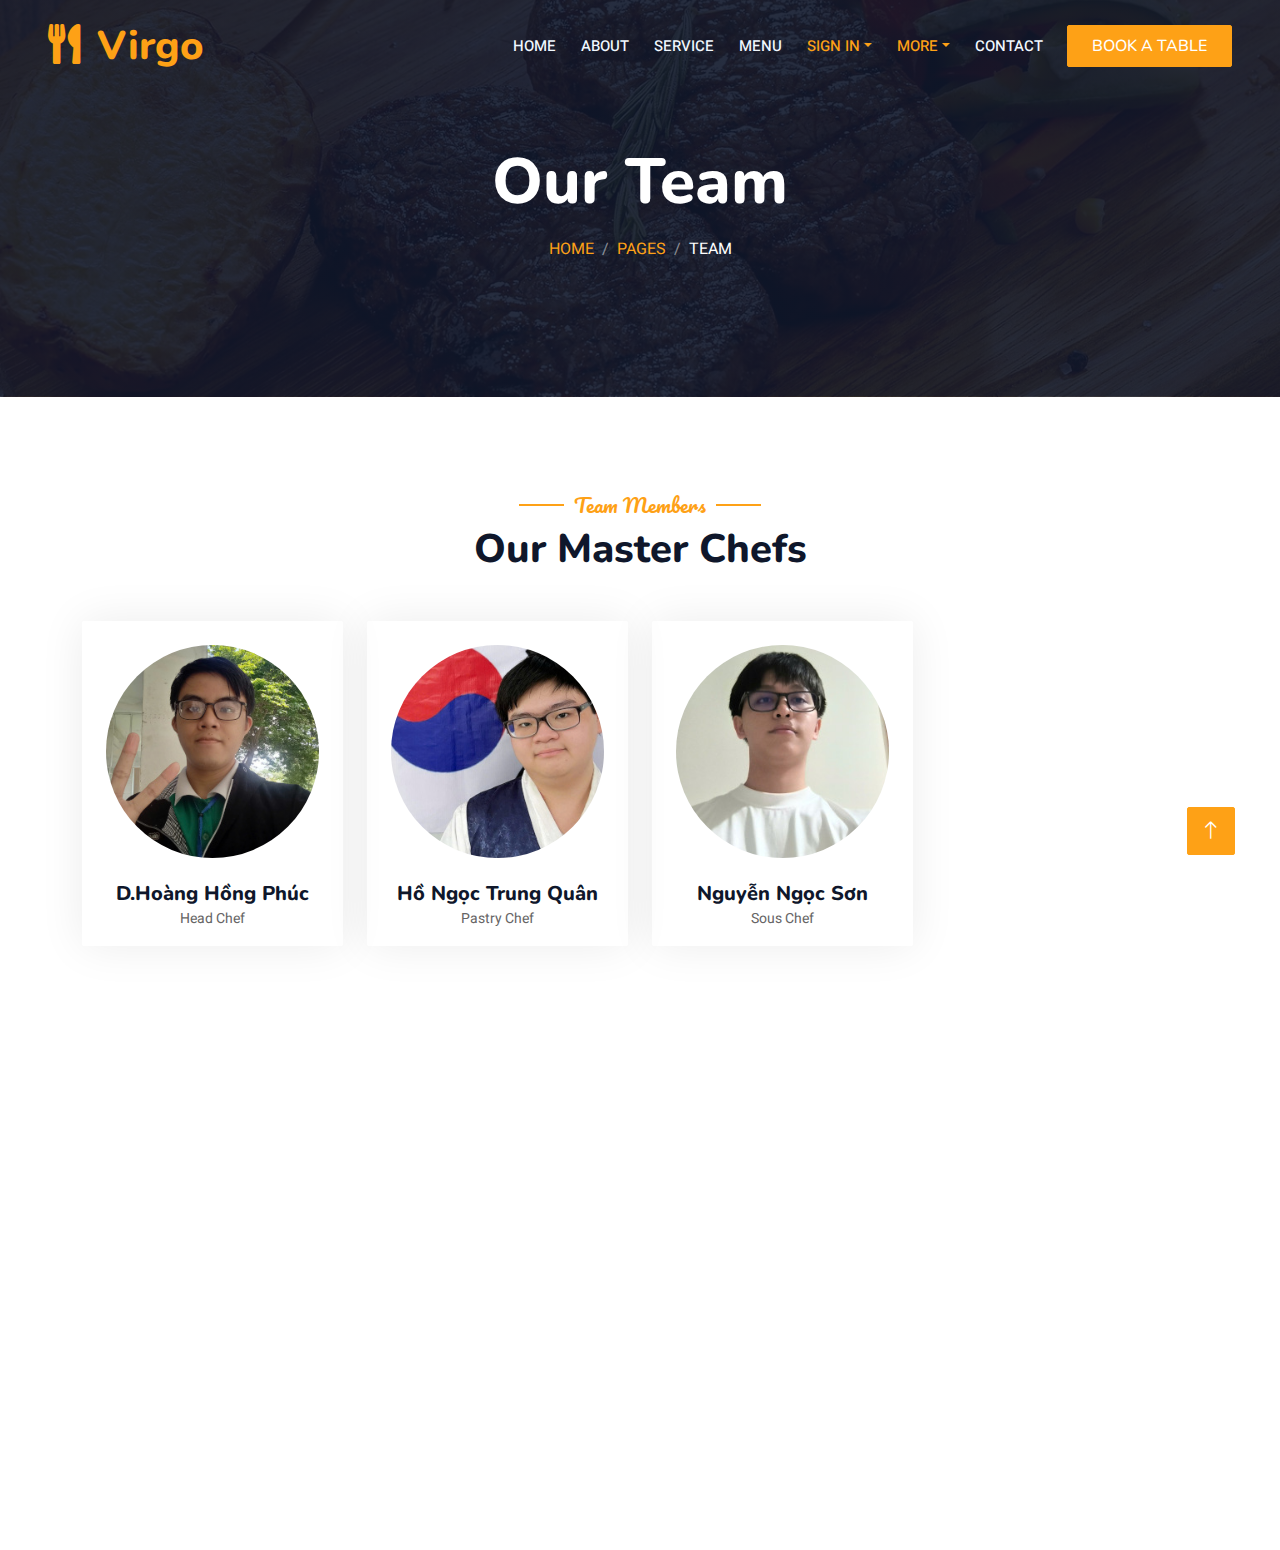
<file: team.html>
<!DOCTYPE html>
<html lang="en">

<head>
    <meta charset="utf-8">
    <title>Virgo - Bootstrap Restaurant Template</title>
    <meta content="width=device-width, initial-scale=1.0" name="viewport">
    <meta content="" name="keywords">
    <meta content="" name="description">

    <!-- Favicon -->
    <link href="img/favicon.ico" rel="icon">

    <!-- Google Web Fonts --> 
    <link rel="preconnect" href="https://fonts.googleapis.com">
    <link rel="preconnect" href="https://fonts.gstatic.com" crossorigin>
    <link href="https://fonts.googleapis.com/css2?family=Heebo:wght@400;500;600&family=Nunito:wght@600;700;800&family=Pacifico&display=swap" rel="stylesheet">

    <!-- Icon Font Stylesheet -->
    <link href="https://cdnjs.cloudflare.com/ajax/libs/font-awesome/5.10.0/css/all.min.css" rel="stylesheet">
    <link href="https://cdn.jsdelivr.net/npm/bootstrap-icons@1.4.1/font/bootstrap-icons.css" rel="stylesheet">

    <!-- Libraries Stylesheet -->
    <link href="lib/animate/animate.min.css" rel="stylesheet">
    <link href="lib/owlcarousel/assets/owl.carousel.min.css" rel="stylesheet">
    <link href="lib/tempusdominus/css/tempusdominus-bootstrap-4.min.css" rel="stylesheet" />

    <!-- Customized Bootstrap Stylesheet -->
    <link href="css/bootstrap.min.css" rel="stylesheet">

    <!-- Template Stylesheet -->
    <link href="css/style.css" rel="stylesheet">
</head>

<body>
    <div class="container-xxl bg-white p-0">
        <!-- Spinner Start -->
        <div id="spinner" class="show bg-white position-fixed translate-middle w-100 vh-100 top-50 start-50 d-flex align-items-center justify-content-center">
            <div class="spinner-border text-primary" style="width: 3rem; height: 3rem;" role="status">
                <span class="sr-only">Loading...</span>
            </div>
        </div>
        <!-- Spinner End -->


        <!-- Navbar & Hero Start -->
        <div class="container-xxl position-relative p-0">
            <nav class="navbar navbar-expand-lg navbar-dark bg-dark px-4 px-lg-5 py-3 py-lg-0">
                <a href="index.html" class="navbar-brand p-0">
                    <h1 class="text-primary m-0"><i class="fa fa-utensils me-3"></i>Virgo</h1>
                    <!-- <img src="img/logo.png" alt="Logo"> -->
                </a>
                <button class="navbar-toggler" type="button" data-bs-toggle="collapse" data-bs-target="#navbarCollapse">
                    <span class="fa fa-bars"></span>
                </button>
                <div class="collapse navbar-collapse" id="navbarCollapse">
                    <div class="navbar-nav ms-auto py-0 pe-4">
                        <a href="index.html" class="nav-item nav-link">Home</a>
                        <a href="about.html" class="nav-item nav-link">About</a>
                        <a href="service.html" class="nav-item nav-link">Service</a>
                        <a href="menu.html" class="nav-item nav-link">Menu</a>
                        <div class="nav-item dropdown">
                            <a href="#" class="nav-link dropdown-toggle active" data-bs-toggle="dropdown">Sign In</a>
                            <div class="dropdown-menu m-0">
                                <a href="sign-in.html" class="dropdown-item active">Sign In</a>
                                <a href="sign-up.html" class="dropdown-item">Sign Up</a>
                            </div>
                        </div>
                        <div class="nav-item dropdown">
                            <a href="#" class="nav-link dropdown-toggle active" data-bs-toggle="dropdown">More</a>
                            <div class="dropdown-menu m-0">
                                <a href="booking.html" class="dropdown-item active">Booking</a>
                                <a href="team.html" class="dropdown-item">Our Team</a>
                                <a href="testimonial.html" class="dropdown-item">Testimonial</a>
                            </div>
                        </div>
                        <a href="contact.html" class="nav-item nav-link">Contact</a>
                    </div>
                    <a href="booking.html" class="btn btn-primary py-2 px-4">Book A Table</a>
                </div>
            </nav>

            <div class="container-xxl py-5 bg-dark hero-header mb-5">
                <div class="container text-center my-5 pt-5 pb-4">
                    <h1 class="display-3 text-white mb-3 animated slideInDown">Our Team</h1>
                    <nav aria-label="breadcrumb">
                        <ol class="breadcrumb justify-content-center text-uppercase">
                            <li class="breadcrumb-item"><a href="#">Home</a></li>
                            <li class="breadcrumb-item"><a href="#">Pages</a></li>
                            <li class="breadcrumb-item text-white active" aria-current="page">Team</li>
                        </ol>
                    </nav>
                </div>
            </div>
        </div>
        <!-- Navbar & Hero End -->


        <!-- Team Start -->
        <div class="container-xxl pt-5 pb-3">
            <div class="container">
                <div class="text-center wow fadeInUp" data-wow-delay="0.1s">
                    <h5 class="section-title ff-secondary text-center text-primary fw-normal">Team Members</h5>
                    <h1 class="mb-5">Our Master Chefs</h1>
                </div>
                <div class="row g-4">
                    <div class="col-lg-3 col-md-6 wow fadeInUp" data-wow-delay="0.1s">
                        <div class="team-item text-center rounded overflow-hidden">
                            <div class="rounded-circle overflow-hidden m-4">
                                <img class="img-fluid" src="img/team-1.jpg" alt="">
                            </div>
                            <h5 class="mb-0">D.Hoàng Hồng Phúc</h5>
                            <small>Head Chef</small>
                            <div class="d-flex justify-content-center mt-3">
                                <a class="btn btn-square btn-primary mx-1" href=""><i class="fab fa-facebook-f"></i></a>
                                <a class="btn btn-square btn-primary mx-1" href=""><i class="fab fa-twitter"></i></a>
                                <a class="btn btn-square btn-primary mx-1" href=""><i class="fab fa-instagram"></i></a>
                            </div>
                        </div>
                    </div>
                    <div class="col-lg-3 col-md-6 wow fadeInUp" data-wow-delay="0.3s">
                        <div class="team-item text-center rounded overflow-hidden">
                            <div class="rounded-circle overflow-hidden m-4">
                                <img class="img-fluid" src="img/team-2.jpg" alt="">
                            </div>
                            <h5 class="mb-0">Hồ Ngọc Trung Quân</h5>
                            <small>Pastry Chef</small>
                            <div class="d-flex justify-content-center mt-3">
                                <a class="btn btn-square btn-primary mx-1" href=""><i class="fab fa-facebook-f"></i></a>
                                <a class="btn btn-square btn-primary mx-1" href=""><i class="fab fa-twitter"></i></a>
                                <a class="btn btn-square btn-primary mx-1" href=""><i class="fab fa-instagram"></i></a>
                            </div>
                        </div>
                    </div>
                    <div class="col-lg-3 col-md-6 wow fadeInUp" data-wow-delay="0.5s">
                        <div class="team-item text-center rounded overflow-hidden">
                            <div class="rounded-circle overflow-hidden m-4">
                                <img class="img-fluid" src="img/team-3.jpg" alt="">
                            </div>
                            <h5 class="mb-0">Nguyễn Ngọc Sơn</h5>
                            <small>Sous Chef</small>
                            <div class="d-flex justify-content-center mt-3">
                                <a class="btn btn-square btn-primary mx-1" href=""><i class="fab fa-facebook-f"></i></a>
                                <a class="btn btn-square btn-primary mx-1" href=""><i class="fab fa-twitter"></i></a>
                                <a class="btn btn-square btn-primary mx-1" href=""><i class="fab fa-instagram"></i></a>
                            </div>
                        </div>
                    </div>
                </div>
            </div>
        </div>
        <!-- Team End -->
        

        <!-- Footer Start -->
        <div class="container-fluid bg-dark text-light footer pt-5 mt-5 wow fadeIn" data-wow-delay="0.1s">
            <div class="container py-5">
                <div class="row g-5">
                    <div class="col-lg-3 col-md-6">
                        <h4 class="section-title ff-secondary text-start text-primary fw-normal mb-4">Company</h4>
                        <a class="btn btn-link" href="">About Us</a>
                        <a class="btn btn-link" href="">Contact Us</a>
                        <a class="btn btn-link" href="">Reservation</a>
                        <a class="btn btn-link" href="">Privacy Policy</a>
                        <a class="btn btn-link" href="">Terms & Condition</a>
                    </div>
                    <div class="col-lg-3 col-md-6">
                        <h4 class="section-title ff-secondary text-start text-primary fw-normal mb-4">Contact</h4>
                        <p class="mb-2"><i class="fa fa-map-marker-alt me-3"></i>Lưu Hữu Phước Tân Lập, Đông Hoà, Dĩ An, Bình Dương, Việt Nam</p>
                        <p class="mb-2"><i class="fa fa-phone-alt me-3"></i>+012 345 67890</p>
                        <p class="mb-2"><i class="fa fa-envelope me-3"></i>general@virgo.com</p>
                        <div class="d-flex pt-2">
                            <a class="btn btn-outline-light btn-social" href=""><i class="fab fa-twitter"></i></a>
                            <a class="btn btn-outline-light btn-social" href=""><i class="fab fa-facebook-f"></i></a>
                            <a class="btn btn-outline-light btn-social" href=""><i class="fab fa-youtube"></i></a>
                            <a class="btn btn-outline-light btn-social" href=""><i class="fab fa-linkedin-in"></i></a>
                        </div>
                    </div>
                    <div class="col-lg-3 col-md-6">
                        <h4 class="section-title ff-secondary text-start text-primary fw-normal mb-4">Opening</h4>
                        <h5 class="text-light fw-normal">Monday - Saturday</h5>
                        <p>09AM - 09PM</p>
                        <h5 class="text-light fw-normal">Sunday</h5>
                        <p>10AM - 08PM</p>
                    </div>
                    <div class="col-lg-3 col-md-6">
                        <h4 class="section-title ff-secondary text-start text-primary fw-normal mb-4">Newsletter</h4>
                        <p>Join our newsletter for exclusive offers, seasonal updates, and a taste of Virgo perfection!</p>
                        <div class="position-relative mx-auto" style="max-width: 400px;">
                            <input class="form-control border-primary w-100 py-3 ps-4 pe-5" type="text" placeholder="Your email">
                            <button type="button" class="btn btn-primary py-2 position-absolute top-0 end-0 mt-2 me-2">SignUp</button>
                        </div>
                    </div>
                </div>
            </div>
            <div class="container">
                <div class="copyright">
                    <div class="row">
                        <div class="col-md-6 text-center text-md-start mb-3 mb-md-0">
                            &copy; <a class="border-bottom" href="#">Virgo</a>, All Right Reserved. 
							
							<!--/*** This template is free as long as you keep the footer author's credit link/attribution link/backlink. If you'd like to use the template without the footer author's credit link/attribution link/backlink, you can purchase the Credit Removal License from "https://htmlcodex.com/credit-removal". Thank you for your support. ***/-->
							Designed By <a class="border-bottom" href="https://htmlcodex.com">HTML Codex</a><br><br>
                            Distributed By <a class="border-bottom" href="https://themewagon.com" target="_blank">ThemeWagon</a>
                        </div>
                        <div class="col-md-6 text-center text-md-end">
                            <div class="footer-menu">
                                <a href="">Home</a>
                                <a href="">Cookies</a>
                                <a href="">Help</a>
                                <a href="">FQAs</a>
                            </div>
                        </div>
                    </div>
                </div>
            </div>
        </div>
        <!-- Footer End -->


        <!-- Back to Top -->
        <a href="#" class="btn btn-lg btn-primary btn-lg-square back-to-top"><i class="bi bi-arrow-up"></i></a>
    </div>

    <!-- JavaScript Libraries -->
    <script src="https://code.jquery.com/jquery-3.4.1.min.js"></script>
    <script src="https://cdn.jsdelivr.net/npm/bootstrap@5.0.0/dist/js/bootstrap.bundle.min.js"></script>
    <script src="lib/wow/wow.min.js"></script>
    <script src="lib/easing/easing.min.js"></script>
    <script src="lib/waypoints/waypoints.min.js"></script>
    <script src="lib/counterup/counterup.min.js"></script>
    <script src="lib/owlcarousel/owl.carousel.min.js"></script>
    <script src="lib/tempusdominus/js/moment.min.js"></script>
    <script src="lib/tempusdominus/js/moment-timezone.min.js"></script>
    <script src="lib/tempusdominus/js/tempusdominus-bootstrap-4.min.js"></script>

    <!-- Template Javascript -->
    <script src="js/main.js"></script>
</body>

</html>
</file>
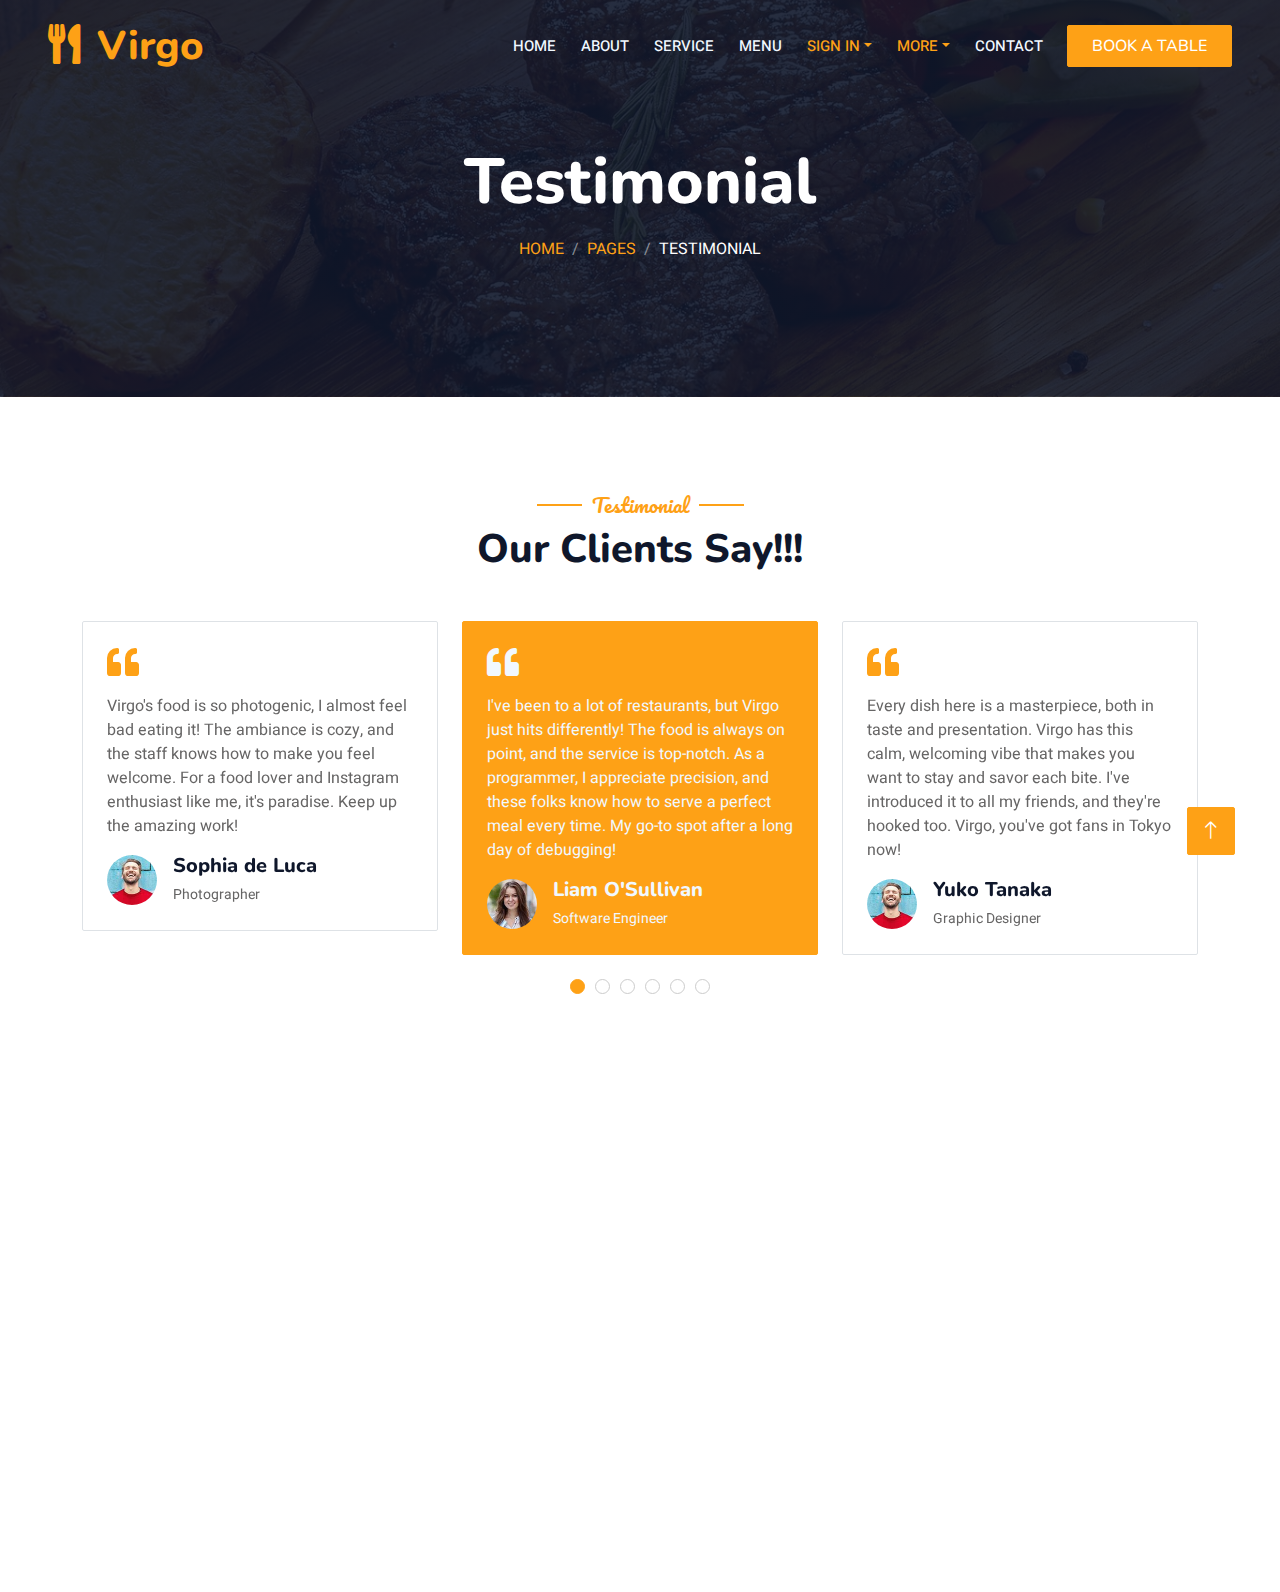
<file: testimonial.html>
<!DOCTYPE html>
<html lang="en">

<head>
    <meta charset="utf-8">
    <title>Virgo - Bootstrap Restaurant Template</title>
    <meta content="width=device-width, initial-scale=1.0" name="viewport">
    <meta content="" name="keywords">
    <meta content="" name="description">

    <!-- Favicon -->
    <link href="img/favicon.ico" rel="icon">

    <!-- Google Web Fonts -->
    <link rel="preconnect" href="https://fonts.googleapis.com">
    <link rel="preconnect" href="https://fonts.gstatic.com" crossorigin>
    <link href="https://fonts.googleapis.com/css2?family=Heebo:wght@400;500;600&family=Nunito:wght@600;700;800&family=Pacifico&display=swap" rel="stylesheet">

    <!-- Icon Font Stylesheet -->
    <link href="https://cdnjs.cloudflare.com/ajax/libs/font-awesome/5.10.0/css/all.min.css" rel="stylesheet">
    <link href="https://cdn.jsdelivr.net/npm/bootstrap-icons@1.4.1/font/bootstrap-icons.css" rel="stylesheet">

    <!-- Libraries Stylesheet -->
    <link href="lib/animate/animate.min.css" rel="stylesheet">
    <link href="lib/owlcarousel/assets/owl.carousel.min.css" rel="stylesheet">
    <link href="lib/tempusdominus/css/tempusdominus-bootstrap-4.min.css" rel="stylesheet" />

    <!-- Customized Bootstrap Stylesheet -->
    <link href="css/bootstrap.min.css" rel="stylesheet">

    <!-- Template Stylesheet -->
    <link href="css/style.css" rel="stylesheet">
</head>

<body>
    <div class="container-xxl bg-white p-0">
        <!-- Spinner Start -->
        <div id="spinner" class="show bg-white position-fixed translate-middle w-100 vh-100 top-50 start-50 d-flex align-items-center justify-content-center">
            <div class="spinner-border text-primary" style="width: 3rem; height: 3rem;" role="status">
                <span class="sr-only">Loading...</span>
            </div>
        </div>
        <!-- Spinner End -->


        <!-- Navbar & Hero Start -->
        <div class="container-xxl position-relative p-0">
            <nav class="navbar navbar-expand-lg navbar-dark bg-dark px-4 px-lg-5 py-3 py-lg-0">
                <a href="index.html" class="navbar-brand p-0">
                    <h1 class="text-primary m-0"><i class="fa fa-utensils me-3"></i>Virgo</h1>
                    <!-- <img src="img/logo.png" alt="Logo"> -->
                </a>
                <button class="navbar-toggler" type="button" data-bs-toggle="collapse" data-bs-target="#navbarCollapse">
                    <span class="fa fa-bars"></span>
                </button>
                <div class="collapse navbar-collapse" id="navbarCollapse">
                    <div class="navbar-nav ms-auto py-0 pe-4">
                        <a href="index.html" class="nav-item nav-link">Home</a>
                        <a href="about.html" class="nav-item nav-link">About</a>
                        <a href="service.html" class="nav-item nav-link">Service</a>
                        <a href="menu.html" class="nav-item nav-link">Menu</a>
                        <div class="nav-item dropdown">
                            <a href="#" class="nav-link dropdown-toggle active" data-bs-toggle="dropdown">Sign In</a>
                            <div class="dropdown-menu m-0">
                                <a href="sign-in.html" class="dropdown-item active">Sign In</a>
                                <a href="sign-up.html" class="dropdown-item">Sign Up</a>
                            </div>
                        </div>
                        <div class="nav-item dropdown">
                            <a href="#" class="nav-link dropdown-toggle active" data-bs-toggle="dropdown">More</a>
                            <div class="dropdown-menu m-0">
                                <a href="booking.html" class="dropdown-item active">Booking</a>
                                <a href="team.html" class="dropdown-item">Our Team</a>
                                <a href="testimonial.html" class="dropdown-item">Testimonial</a>
                            </div>
                        </div>
                        <a href="contact.html" class="nav-item nav-link">Contact</a>
                    </div>
                    <a href="booking.html" class="btn btn-primary py-2 px-4">Book A Table</a>
                </div>
            </nav>

            <div class="container-xxl py-5 bg-dark hero-header mb-5">
                <div class="container text-center my-5 pt-5 pb-4">
                    <h1 class="display-3 text-white mb-3 animated slideInDown">Testimonial</h1>
                    <nav aria-label="breadcrumb">
                        <ol class="breadcrumb justify-content-center text-uppercase">
                            <li class="breadcrumb-item"><a href="#">Home</a></li>
                            <li class="breadcrumb-item"><a href="#">Pages</a></li>
                            <li class="breadcrumb-item text-white active" aria-current="page">Testimonial</li>
                        </ol>
                    </nav>
                </div>
            </div>
        </div>
        <!-- Navbar & Hero End -->


        <!-- Testimonial Start -->
        <div class="container-xxl py-5 wow fadeInUp" data-wow-delay="0.1s">
            <div class="container">
                <div class="text-center">
                    <h5 class="section-title ff-secondary text-center text-primary fw-normal">Testimonial</h5>
                    <h1 class="mb-5">Our Clients Say!!!</h1>
                </div>
                <div class="owl-carousel testimonial-carousel">
                    <div class="testimonial-item bg-transparent border rounded p-4">
                        <i class="fa fa-quote-left fa-2x text-primary mb-3"></i>
                        <p>I've been to a lot of restaurants, but Virgo just hits differently! The food is always on point, and the service is top-notch. As a programmer, I appreciate precision, and these folks know how to serve a perfect meal every time. My go-to spot after a long day of debugging!</p>
                        <div class="d-flex align-items-center">
                            <img class="img-fluid flex-shrink-0 rounded-circle" src="img/testimonial-1.jpg" style="width: 50px; height: 50px;">
                            <div class="ps-3">
                                <h5 class="mb-1">Liam O'Sullivan</h5>
                                <small>Software Engineer</small>
                            </div>
                        </div>
                    </div>
                    <div class="testimonial-item bg-transparent border rounded p-4">
                        <i class="fa fa-quote-left fa-2x text-primary mb-3"></i>
                        <p>Every dish here is a masterpiece, both in taste and presentation. Virgo has this calm, welcoming vibe that makes you want to stay and savor each bite. I've introduced it to all my friends, and they're hooked too. Virgo, you've got fans in Tokyo now!</p>
                        <div class="d-flex align-items-center">
                            <img class="img-fluid flex-shrink-0 rounded-circle" src="img/testimonial-2.jpg" style="width: 50px; height: 50px;">
                            <div class="ps-3">
                                <h5 class="mb-1">Yuko Tanaka</h5>
                                <small>Graphic Designer</small>
                            </div>
                        </div>
                    </div>
                    <div class="testimonial-item bg-transparent border rounded p-4">
                        <i class="fa fa-quote-left fa-2x text-primary mb-3"></i>
                        <p>If Virgo were a lesson, it'd get an A+ every time! The flavors are bold, yet balanced, and I can tell they use quality ingredients. The kids love their takeout too, which is rare, so thank you, Virgo, for making dinner easy!</p>
                        <div class="d-flex align-items-center">
                            <img class="img-fluid flex-shrink-0 rounded-circle" src="img/testimonial-3.jpg" style="width: 50px; height: 50px;">
                            <div class="ps-3">
                                <h5 class="mb-1">Carlos Méndez</h5>
                                <small>Teacher</small>
                            </div>
                        </div>
                    </div>
                    <div class="testimonial-item bg-transparent border rounded p-4">
                        <i class="fa fa-quote-left fa-2x text-primary mb-3"></i>
                        <p>As someone who's health-conscious, I'm always searching for quality ingredients, and Virgo nails it! From the fresh veggies to lean meats, everything is done just right. My only problem? I can't stop coming back!</p>
                        <div class="d-flex align-items-center">
                            <img class="img-fluid flex-shrink-0 rounded-circle" src="img/testimonial-4.jpg" style="width: 50px; height: 50px;">
                            <div class="ps-3">
                                <h5 class="mb-1">Emma Clarke</h5>
                                <small>Fitness Trainer</small>
                            </div>
                        </div>
                    </div>
                    <div class="testimonial-item bg-transparent border rounded p-4">
                        <i class="fa fa-quote-left fa-2x text-primary mb-3"></i>
                        <p>Virgo is my go-to for a great meal after work. The flavors, textures, everything is perfect. Tried their online order option, and it's as reliable as the food is delicious! Definitely worth every penny.</p>
                        <div class="d-flex align-items-center">
                            <img class="img-fluid flex-shrink-0 rounded-circle" src="img/testimonial-1.jpg" style="width: 50px; height: 50px;">
                            <div class="ps-3">
                                <h5 class="mb-1">Akash Patel</h5>
                                <small>Financial Analyst</small>
                            </div>
                        </div>
                    </div>
                    <div class="testimonial-item bg-transparent border rounded p-4">
                        <i class="fa fa-quote-left fa-2x text-primary mb-3"></i>
                        <p>Virgo's food is so photogenic, I almost feel bad eating it! The ambiance is cozy, and the staff knows how to make you feel welcome. For a food lover and Instagram enthusiast like me, it's paradise. Keep up the amazing work!</p>
                        <div class="d-flex align-items-center">
                            <img class="img-fluid flex-shrink-0 rounded-circle" src="img/testimonial-2.jpg" style="width: 50px; height: 50px;">
                            <div class="ps-3">
                                <h5 class="mb-1">Sophia de Luca</h5>
                                <small>Photographer</small>
                            </div>
                        </div>
                    </div>
                </div>
            </div>
        </div>
        <!-- Testimonial End -->
        

        <!-- Footer Start -->
        <div class="container-fluid bg-dark text-light footer pt-5 mt-5 wow fadeIn" data-wow-delay="0.1s">
            <div class="container py-5">
                <div class="row g-5">
                    <div class="col-lg-3 col-md-6">
                        <h4 class="section-title ff-secondary text-start text-primary fw-normal mb-4">Company</h4>
                        <a class="btn btn-link" href="">About Us</a>
                        <a class="btn btn-link" href="">Contact Us</a>
                        <a class="btn btn-link" href="">Reservation</a>
                        <a class="btn btn-link" href="">Privacy Policy</a>
                        <a class="btn btn-link" href="">Terms & Condition</a>
                    </div>
                    <div class="col-lg-3 col-md-6">
                        <h4 class="section-title ff-secondary text-start text-primary fw-normal mb-4">Contact</h4>
                        <p class="mb-2"><i class="fa fa-map-marker-alt me-3"></i>Lưu Hữu Phước Tân Lập, Đông Hoà, Dĩ An, Bình Dương, Việt Nam</p>
                        <p class="mb-2"><i class="fa fa-phone-alt me-3"></i>+012 345 67890</p>
                        <p class="mb-2"><i class="fa fa-envelope me-3"></i>general@virgo.com</p>
                        <div class="d-flex pt-2">
                            <a class="btn btn-outline-light btn-social" href=""><i class="fab fa-twitter"></i></a>
                            <a class="btn btn-outline-light btn-social" href=""><i class="fab fa-facebook-f"></i></a>
                            <a class="btn btn-outline-light btn-social" href=""><i class="fab fa-youtube"></i></a>
                            <a class="btn btn-outline-light btn-social" href=""><i class="fab fa-linkedin-in"></i></a>
                        </div>
                    </div>
                    <div class="col-lg-3 col-md-6">
                        <h4 class="section-title ff-secondary text-start text-primary fw-normal mb-4">Opening</h4>
                        <h5 class="text-light fw-normal">Monday - Saturday</h5>
                        <p>09AM - 09PM</p>
                        <h5 class="text-light fw-normal">Sunday</h5>
                        <p>10AM - 08PM</p>
                    </div>
                    <div class="col-lg-3 col-md-6">
                        <h4 class="section-title ff-secondary text-start text-primary fw-normal mb-4">Newsletter</h4>
                        <p>Join our newsletter for exclusive offers, seasonal updates, and a taste of Virgo perfection!</p>
                        <div class="position-relative mx-auto" style="max-width: 400px;">
                            <input class="form-control border-primary w-100 py-3 ps-4 pe-5" type="text" placeholder="Your email">
                            <button type="button" class="btn btn-primary py-2 position-absolute top-0 end-0 mt-2 me-2">SignUp</button>
                        </div>
                    </div>
                </div>
            </div>
            <div class="container">
                <div class="copyright">
                    <div class="row">
                        <div class="col-md-6 text-center text-md-start mb-3 mb-md-0">
                            &copy; <a class="border-bottom" href="#">Virgo</a>, All Right Reserved. 
							
							<!--/*** This template is free as long as you keep the footer author's credit link/attribution link/backlink. If you'd like to use the template without the footer author's credit link/attribution link/backlink, you can purchase the Credit Removal License from "https://htmlcodex.com/credit-removal". Thank you for your support. ***/-->
							Designed By <a class="border-bottom" href="https://htmlcodex.com">HTML Codex</a><br><br>
                            Distributed By <a class="border-bottom" href="https://themewagon.com" target="_blank">ThemeWagon</a>
                        </div>
                        <div class="col-md-6 text-center text-md-end">
                            <div class="footer-menu">
                                <a href="">Home</a>
                                <a href="">Cookies</a>
                                <a href="">Help</a>
                                <a href="">FQAs</a>
                            </div>
                        </div>
                    </div>
                </div>
            </div>
        </div>
        <!-- Footer End -->


        <!-- Back to Top -->
        <a href="#" class="btn btn-lg btn-primary btn-lg-square back-to-top"><i class="bi bi-arrow-up"></i></a>
    </div>

    <!-- JavaScript Libraries -->
    <script src="https://code.jquery.com/jquery-3.4.1.min.js"></script>
    <script src="https://cdn.jsdelivr.net/npm/bootstrap@5.0.0/dist/js/bootstrap.bundle.min.js"></script>
    <script src="lib/wow/wow.min.js"></script>
    <script src="lib/easing/easing.min.js"></script>
    <script src="lib/waypoints/waypoints.min.js"></script>
    <script src="lib/counterup/counterup.min.js"></script>
    <script src="lib/owlcarousel/owl.carousel.min.js"></script>
    <script src="lib/tempusdominus/js/moment.min.js"></script>
    <script src="lib/tempusdominus/js/moment-timezone.min.js"></script>
    <script src="lib/tempusdominus/js/tempusdominus-bootstrap-4.min.js"></script>

    <!-- Template Javascript -->
    <script src="js/main.js"></script>
</body>

</html>
</file>
<file: css/style.css>
/********** Template CSS **********/
:root {
    --primary: #FEA116;
    --light: #F1F8FF;
    --dark: #0F172B;
}

.ff-secondary {
    font-family: 'Pacifico', cursive;
}

.fw-medium {
    font-weight: 600 !important;
}

.fw-semi-bold {
    font-weight: 700 !important;
}

.back-to-top {
    position: fixed;
    display: none;
    right: 45px;
    bottom: 45px;
    z-index: 99;
}


/*** Spinner ***/
#spinner {
    opacity: 0;
    visibility: hidden;
    transition: opacity .5s ease-out, visibility 0s linear .5s;
    z-index: 99999;
}

#spinner.show {
    transition: opacity .5s ease-out, visibility 0s linear 0s;
    visibility: visible;
    opacity: 1;
}


/*** Button ***/
.btn {
    font-family: 'Nunito', sans-serif;
    font-weight: 500;
    text-transform: uppercase;
    transition: .5s;
}

.btn.btn-primary,
.btn.btn-secondary {
    color: #FFFFFF;
}

.btn-square {
    width: 38px;
    height: 38px;
}

.btn-sm-square {
    width: 32px;
    height: 32px;
}

.btn-lg-square {
    width: 48px;
    height: 48px;
}

.btn-square,
.btn-sm-square,
.btn-lg-square {
    padding: 0;
    display: flex;
    align-items: center;
    justify-content: center;
    font-weight: normal;
    border-radius: 2px;
}


/*** Navbar ***/
.navbar-dark .navbar-nav .nav-link {
    position: relative;
    margin-left: 25px;
    padding: 35px 0;
    font-size: 15px;
    color: var(--light) !important;
    text-transform: uppercase;
    font-weight: 500;
    outline: none;
    transition: .5s;
}

.sticky-top.navbar-dark .navbar-nav .nav-link {
    padding: 20px 0;
}

.navbar-dark .navbar-nav .nav-link:hover,
.navbar-dark .navbar-nav .nav-link.active {
    color: var(--primary) !important;
}

.navbar-dark .navbar-brand img {
    max-height: 60px;
    transition: .5s;
}

.sticky-top.navbar-dark .navbar-brand img {
    max-height: 45px;
}

@media (max-width: 991.98px) {
    .sticky-top.navbar-dark {
        position: relative;
    }

    .navbar-dark .navbar-collapse {
        margin-top: 15px;
        border-top: 1px solid rgba(255, 255, 255, .1)
    }

    .navbar-dark .navbar-nav .nav-link,
    .sticky-top.navbar-dark .navbar-nav .nav-link {
        padding: 10px 0;
        margin-left: 0;
    }

    .navbar-dark .navbar-brand img {
        max-height: 45px;
    }
}

@media (min-width: 992px) {
    .navbar-dark {
        position: absolute;
        width: 100%;
        top: 0;
        left: 0;
        z-index: 999;
        background: transparent !important;
    }
    
    .sticky-top.navbar-dark {
        position: fixed;
        background: var(--dark) !important;
    }
}


/*** Hero Header ***/
.hero-header {
    background: linear-gradient(rgba(15, 23, 43, .9), rgba(15, 23, 43, .9)), url(../img/bg-hero.jpg);
    background-position: center center;
    background-repeat: no-repeat;
    background-size: cover;
}

.hero-header img {
    animation: imgRotate 50s linear infinite;
}

@keyframes imgRotate { 
    100% { 
        transform: rotate(360deg); 
    } 
}

.breadcrumb-item + .breadcrumb-item::before {
    color: rgba(255, 255, 255, .5);
}


/*** Section Title ***/
.section-title {
    position: relative;
    display: inline-block;
}

.section-title::before {
    position: absolute;
    content: "";
    width: 45px;
    height: 2px;
    top: 50%;
    left: -55px;
    margin-top: -1px;
    background: var(--primary);
}

.section-title::after {
    position: absolute;
    content: "";
    width: 45px;
    height: 2px;
    top: 50%;
    right: -55px;
    margin-top: -1px;
    background: var(--primary);
}

.section-title.text-start::before,
.section-title.text-end::after {
    display: none;
}


/*** Service ***/
.service-item {
    box-shadow: 0 0 45px rgba(0, 0, 0, .08);
    transition: .5s;
}

.service-item:hover {
    background: var(--primary);
}

.service-item * {
    transition: .5s;
}

.service-item:hover * {
    color: var(--light) !important;
}


/*** Food Menu ***/
.nav-pills .nav-item .active {
    border-bottom: 2px solid var(--primary);
}


/*** Youtube Video ***/
.video {
    position: relative;
    height: 100%;
    min-height: 500px;
    background: linear-gradient(rgba(15, 23, 43, .1), rgba(15, 23, 43, .1)), url(../img/video.jpg);
    background-position: center center;
    background-repeat: no-repeat;
    background-size: cover;
}

.video .btn-play {
    position: absolute;
    z-index: 3;
    top: 50%;
    left: 50%;
    transform: translateX(-50%) translateY(-50%);
    box-sizing: content-box;
    display: block;
    width: 32px;
    height: 44px;
    border-radius: 50%;
    border: none;
    outline: none;
    padding: 18px 20px 18px 28px;
}

.video .btn-play:before {
    content: "";
    position: absolute;
    z-index: 0;
    left: 50%;
    top: 50%;
    transform: translateX(-50%) translateY(-50%);
    display: block;
    width: 100px;
    height: 100px;
    background: var(--primary);
    border-radius: 50%;
    animation: pulse-border 1500ms ease-out infinite;
}

.video .btn-play:after {
    content: "";
    position: absolute;
    z-index: 1;
    left: 50%;
    top: 50%;
    transform: translateX(-50%) translateY(-50%);
    display: block;
    width: 100px;
    height: 100px;
    background: var(--primary);
    border-radius: 50%;
    transition: all 200ms;
}

.video .btn-play img {
    position: relative;
    z-index: 3;
    max-width: 100%;
    width: auto;
    height: auto;
}

.video .btn-play span {
    display: block;
    position: relative;
    z-index: 3;
    width: 0;
    height: 0;
    border-left: 32px solid var(--dark);
    border-top: 22px solid transparent;
    border-bottom: 22px solid transparent;
}

@keyframes pulse-border {
    0% {
        transform: translateX(-50%) translateY(-50%) translateZ(0) scale(1);
        opacity: 1;
    }

    100% {
        transform: translateX(-50%) translateY(-50%) translateZ(0) scale(1.5);
        opacity: 0;
    }
}

#videoModal {
    z-index: 99999;
}

#videoModal .modal-dialog {
    position: relative;
    max-width: 800px;
    margin: 60px auto 0 auto;
}

#videoModal .modal-body {
    position: relative;
    padding: 0px;
}

#videoModal .close {
    position: absolute;
    width: 30px;
    height: 30px;
    right: 0px;
    top: -30px;
    z-index: 999;
    font-size: 30px;
    font-weight: normal;
    color: #FFFFFF;
    background: #000000;
    opacity: 1;
}


/*** Team ***/
.team-item {
    box-shadow: 0 0 45px rgba(0, 0, 0, .08);
    height: calc(100% - 38px);
    transition: .5s;
}

.team-item img {
    transition: .5s;
}

.team-item:hover img {
    transform: scale(1.1);
}

.team-item:hover {
    height: 100%;
}

.team-item .btn {
    border-radius: 38px 38px 0 0;
}


/*** Testimonial ***/
.testimonial-carousel .owl-item .testimonial-item,
.testimonial-carousel .owl-item.center .testimonial-item * {
    transition: .5s;
}

.testimonial-carousel .owl-item.center .testimonial-item {
    background: var(--primary) !important;
    border-color: var(--primary) !important;
}

.testimonial-carousel .owl-item.center .testimonial-item * {
    color: var(--light) !important;
}

.testimonial-carousel .owl-dots {
    margin-top: 24px;
    display: flex;
    align-items: flex-end;
    justify-content: center;
}

.testimonial-carousel .owl-dot {
    position: relative;
    display: inline-block;
    margin: 0 5px;
    width: 15px;
    height: 15px;
    border: 1px solid #CCCCCC;
    border-radius: 15px;
    transition: .5s;
}

.testimonial-carousel .owl-dot.active {
    background: var(--primary);
    border-color: var(--primary);
}


/*** Footer ***/
.footer .btn.btn-social {
    margin-right: 5px;
    width: 35px;
    height: 35px;
    display: flex;
    align-items: center;
    justify-content: center;
    color: var(--light);
    border: 1px solid #FFFFFF;
    border-radius: 35px;
    transition: .3s;
}

.footer .btn.btn-social:hover {
    color: var(--primary);
}

.footer .btn.btn-link {
    display: block;
    margin-bottom: 5px;
    padding: 0;
    text-align: left;
    color: #FFFFFF;
    font-size: 15px;
    font-weight: normal;
    text-transform: capitalize;
    transition: .3s;
}

.footer .btn.btn-link::before {
    position: relative;
    content: "\f105";
    font-family: "Font Awesome 5 Free";
    font-weight: 900;
    margin-right: 10px;
}

.footer .btn.btn-link:hover {
    letter-spacing: 1px;
    box-shadow: none;
}

.footer .copyright {
    padding: 25px 0;
    font-size: 15px;
    border-top: 1px solid rgba(256, 256, 256, .1);
}

.footer .copyright a {
    color: var(--light);
}

.footer .footer-menu a {
    margin-right: 15px;
    padding-right: 15px;
    border-right: 1px solid rgba(255, 255, 255, .1);
}

.footer .footer-menu a:last-child {
    margin-right: 0;
    padding-right: 0;
    border-right: none;
}

.no-scroll {
    overflow: hidden;
}

.image-container {
    position: relative;
    display: inline-block;
}
  
.description-box {
    position: fixed;
    top: 50%;
    left: 50%;
    transform: translate(-50%, -50%) scale(0);
    opacity: 0;
    background: #fff;
    border-radius: 8px;
    transition: transform 0.3s ease, opacity 0.3s ease;
    min-width: 30%;
}
  
.description-box.show {
    transform: translate(-50%, -50%) scale(1);
    opacity: 1;
    z-index: 1000;
}
  
#myImage {
    cursor: pointer;
}
  
.product-image {
    max-width: 100%;
    height: auto;
}
  
.playwrite-gb-s-custom{
    font-family: "Playwrite GB S", cursive;
    font-optical-sizing: auto;
    font-weight: 400;
    font-style: normal;
}
  
.btn-primary-custom {
    background-color: #4CAF50;
    color: white;
    border: none;
    transition: 0.1s;
}
  
.btn-secondary-custom {
    background-color: #f65e0c;
    color: black;
    border: none;
    transition: 0.1s;
}
  
.btn-primary-custom:hover {
    background-color: #45a049;
    font-weight: bold;
    box-shadow: 0px 4px 8px rgba(0, 0, 0, 0.3);
}
  
.btn-secondary-custom:hover {
    background-color: #f65e0c;
    color: white;
    font-weight: bold;
    box-shadow: 0px 4px 8px rgba(0, 0, 0, 0.3);
}

/* Overlay */
.overlay {
    position: fixed;
    top: 0;
    left: 0;
    width: 100%;
    height: 100%;
    background-color: rgba(0, 0, 0, 0.7);
    z-index: 500;
    display: none;
}

.overlay.show {
    display: block;
}
</file>
